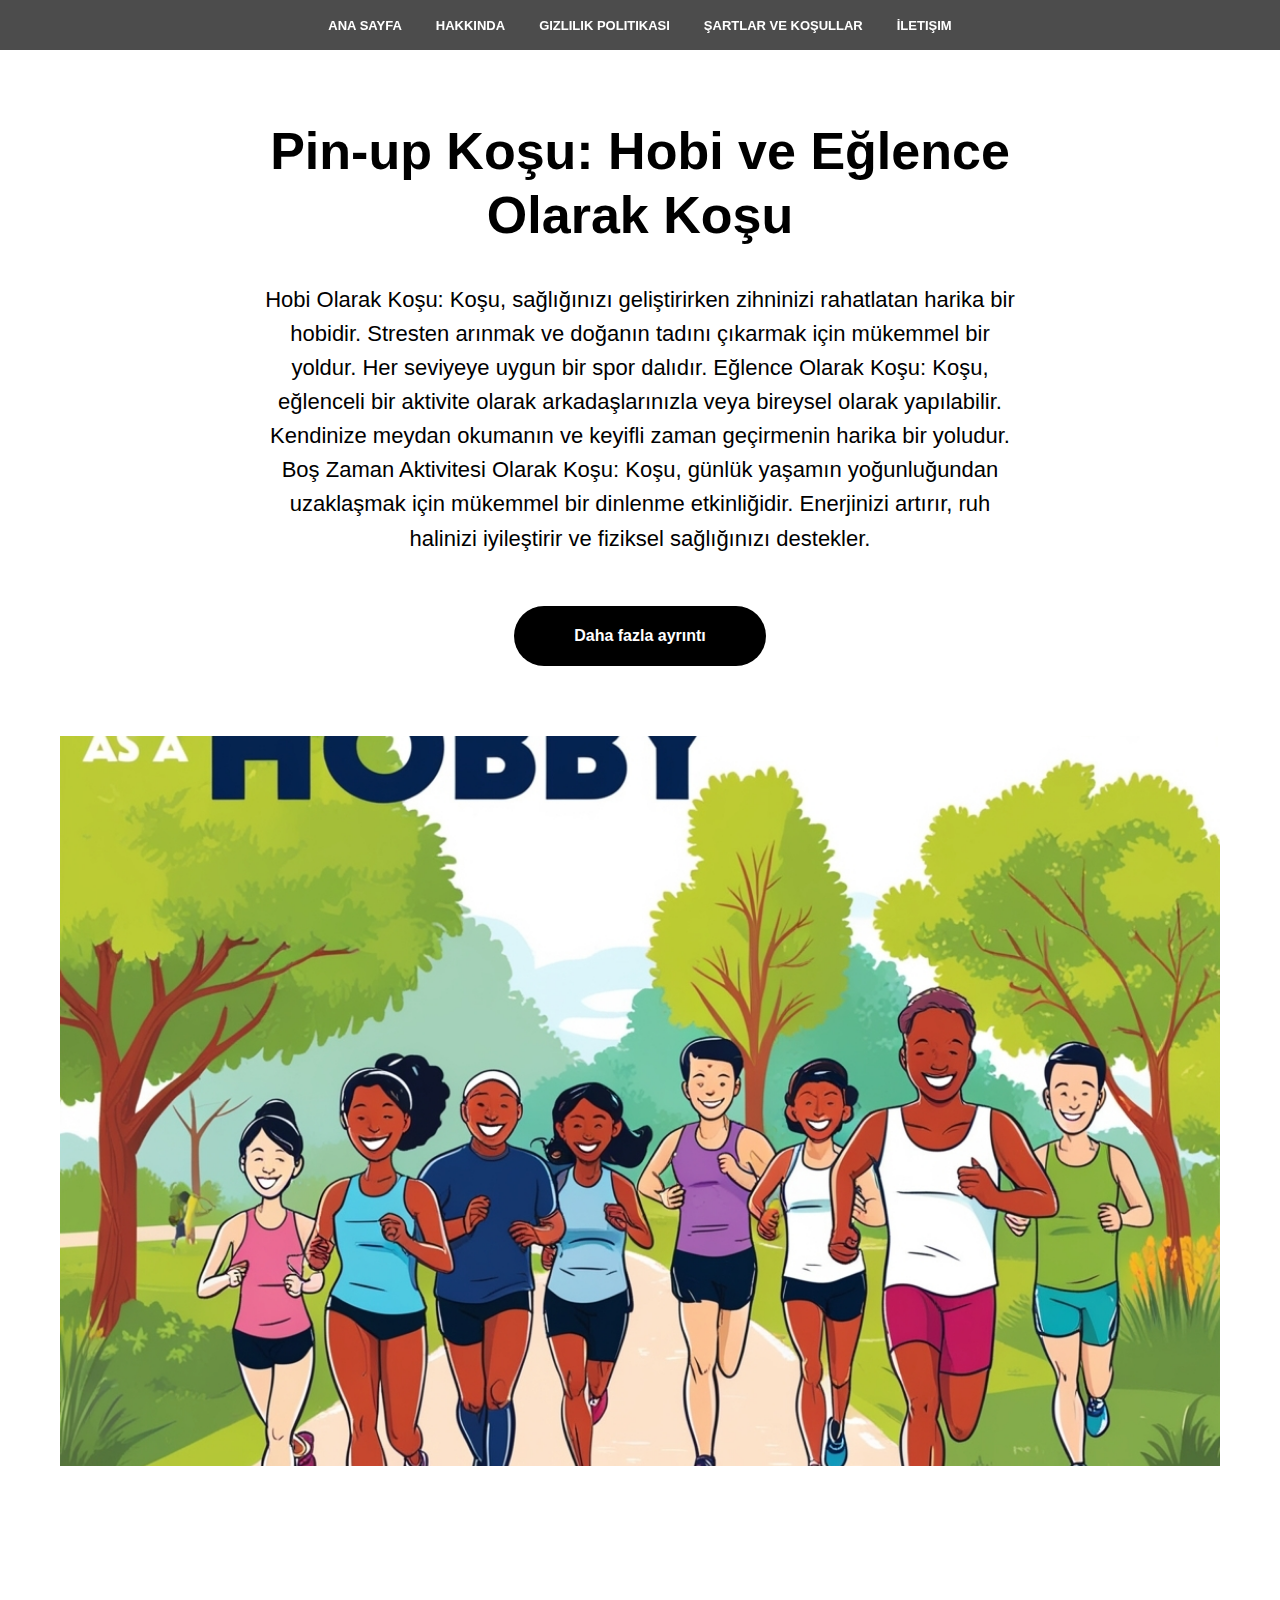
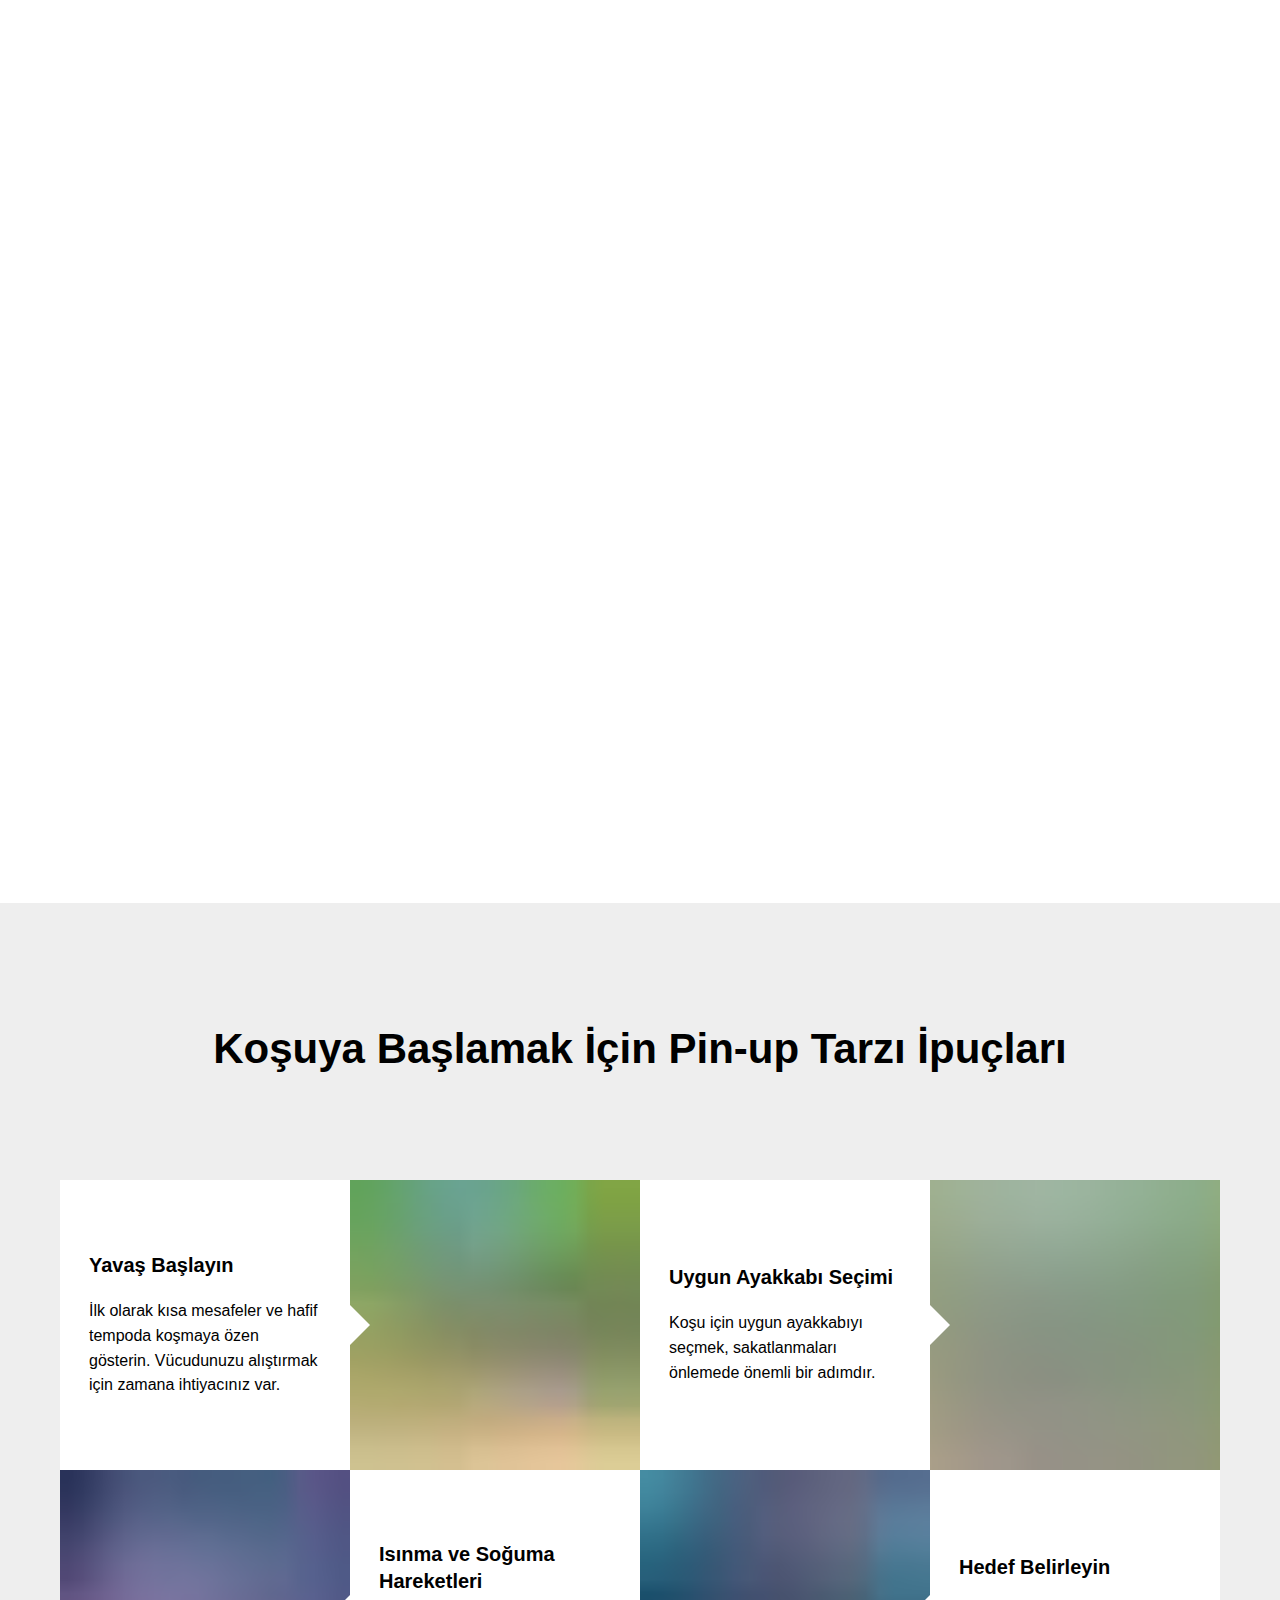
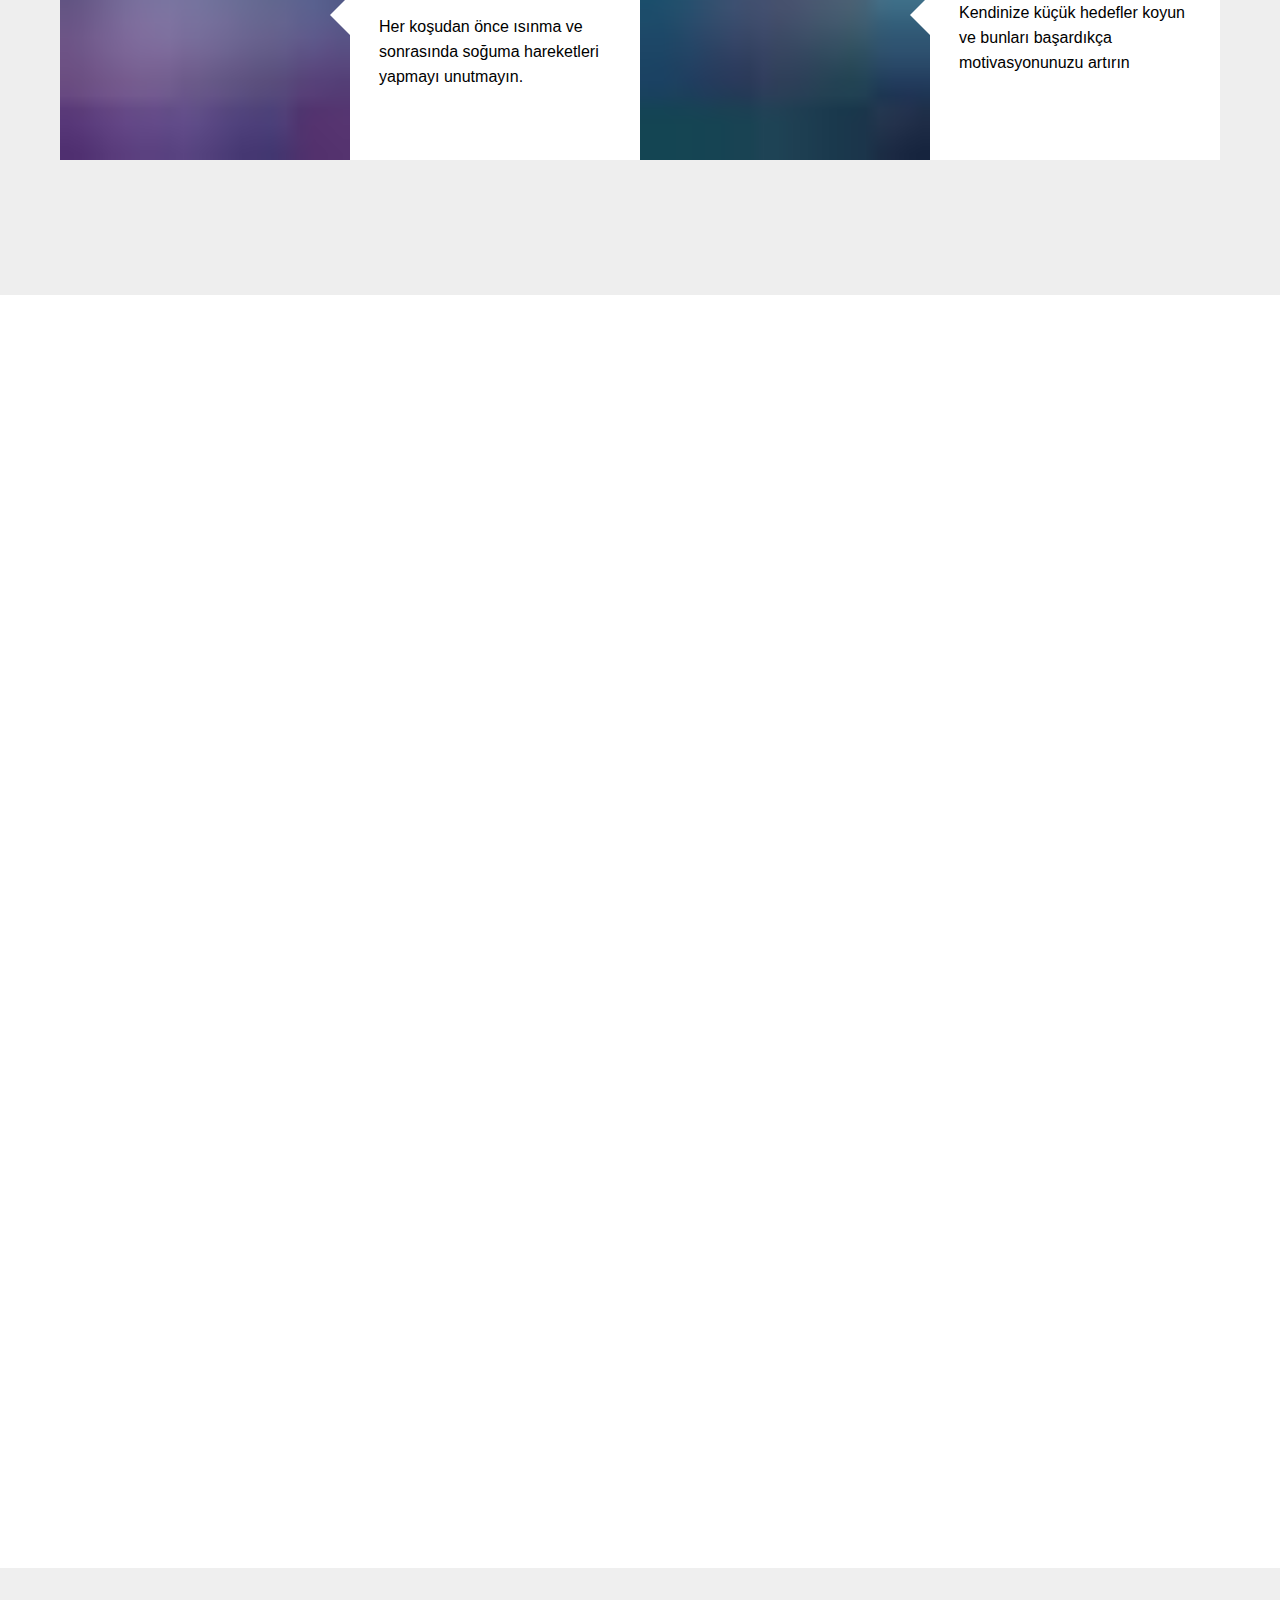
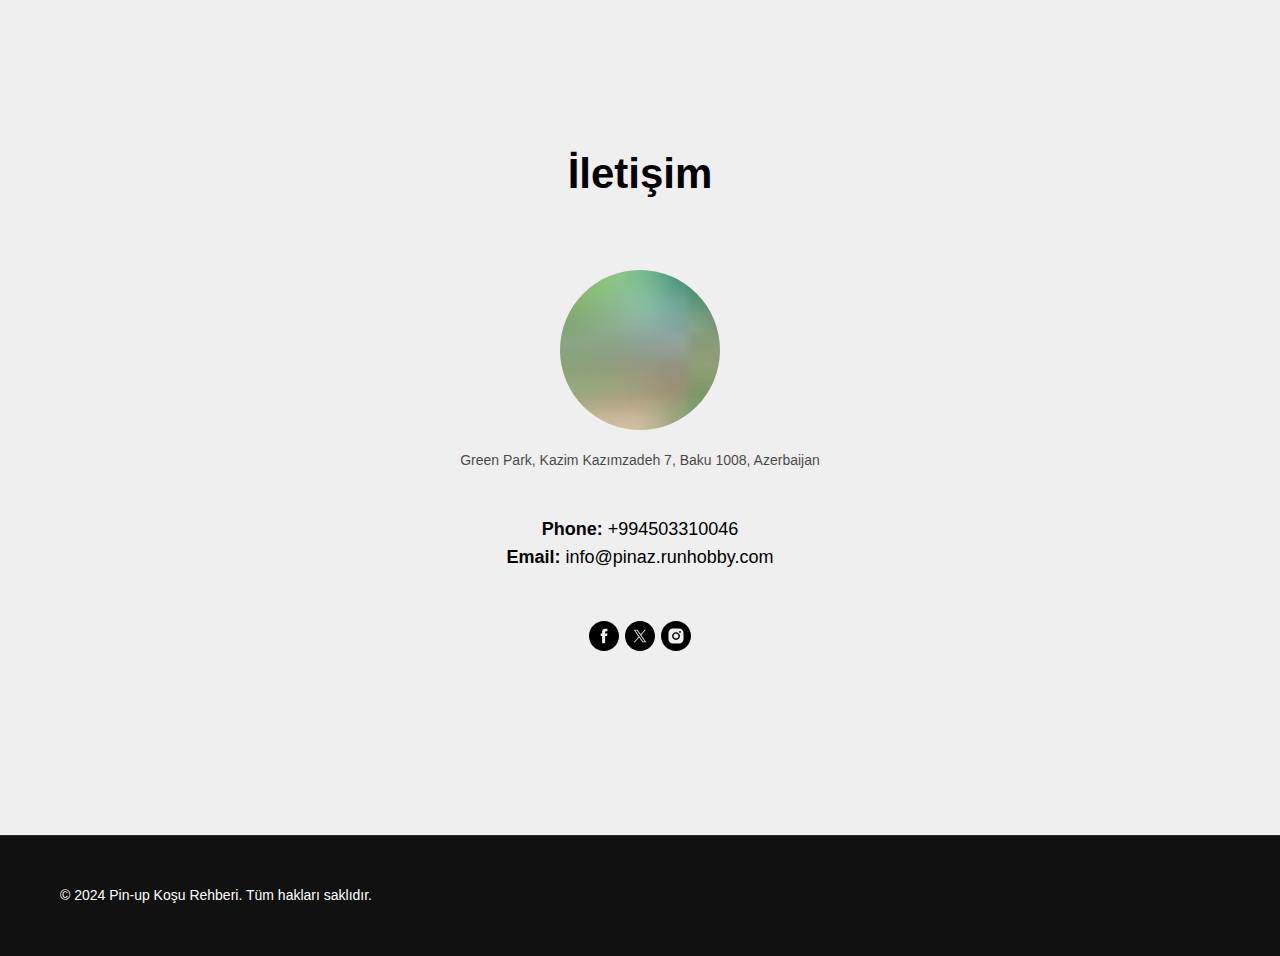
<file: index.html>
<!DOCTYPE html>
<html>
<head>
    <meta charset="utf-8"/>
    <meta http-equiv="Content-Type" content="text/html; charset=utf-8"/>
    <meta name="viewport" content="width=device-width, initial-scale=1.0"/> <!--metatextblock--> <title>Koşu Hobisi:
    Sağlıklı ve Eğlenceli Bir Aktivite</title>
    <meta name="description"
          content="Koşu hobisi hakkında detaylı rehber: Başlangıç tüyoları, faydaları ve motivasyon önerileri. Sağlığınızı koruyun, yeni bir hobiye adım atın ve Pin-up tarzında koşunun keyfini çıkarın!"/>
    <meta property="og:url" content="http://kouhobisi.tilda.ws"/>
    <meta property="og:title" content="Koşu Hobisi: Sağlıklı ve Eğlenceli Bir Aktivite"/>
    <meta property="og:description"
          content="Koşu hobisi hakkında detaylı rehber: Başlangıç tüyoları, faydaları ve motivasyon önerileri. Sağlığınızı koruyun, yeni bir hobiye adım atın ve Pin-up tarzında koşunun keyfini çıkarın!"/>
    <meta property="og:type" content="website"/>
    <meta property="og:image" content="images/tild6531-3731-4433-b161-336231313164__-__resize__504x__1.jpg"/>
    <link rel="canonical" href="http://kouhobisi.tilda.ws"> <!--/metatextblock-->
    <meta name="format-detection" content="telephone=no"/>
    <meta http-equiv="x-dns-prefetch-control" content="on">
    <link rel="apple-touch-icon" sizes="180x180" href="favicon/apple-touch-icon.png">
    <link rel="icon" type="image/png" sizes="32x32" href="favicon/favicon-32x32.png">
    <link rel="icon" type="image/png" sizes="32x32" href="favicon/favicon-16x16.png">
    <link rel="manifest" href="favicon/site.webmanifest"><!-- Assets -->
    <script src="https://neo.tildacdn.com/js/tilda-fallback-1.0.min.js" async charset="utf-8"></script>
    <link rel="stylesheet" href="css/tilda-grid-3.0.min.css" type="text/css" media="all" onerror="this.loaderr='y';"/>
    <link rel="stylesheet" href="css/tilda-blocks-page55940241.min.css?t=1728371756" type="text/css" media="all"
          onerror="this.loaderr='y';"/>
    <link rel="stylesheet" href="css/fonts-tildasans.css" type="text/css" media="all" onerror="this.loaderr='y';"/>
    <script nomodule src="js/tilda-polyfill-1.0.min.js" charset="utf-8"></script>
    <script type="text/javascript">function t_onReady(func) {
        if (document.readyState != 'loading') {
            func();
        } else {
            document.addEventListener('DOMContentLoaded', func);
        }
    }

    function t_onFuncLoad(funcName, okFunc, time) {
        if (typeof window[funcName] === 'function') {
            okFunc();
        } else {
            setTimeout(function () {
                t_onFuncLoad(funcName, okFunc, time);
            }, (time || 100));
        }
    }

    function t_throttle(fn, threshhold, scope) {
        return function () {
            fn.apply(scope || this, arguments);
        };
    }</script>
    <script src="js/tilda-scripts-3.0.min.js" charset="utf-8" defer onerror="this.loaderr='y';"></script>
    <script src="js/tilda-blocks-page55940241.min.js?t=1728371756" charset="utf-8" async
            onerror="this.loaderr='y';"></script>
    <script src="js/lazyload-1.3.min.export.js" charset="utf-8" async onerror="this.loaderr='y';"></script>
    <script src="js/tilda-menu-1.0.min.js" charset="utf-8" async onerror="this.loaderr='y';"></script>
    <script src="js/tilda-skiplink-1.0.min.js" charset="utf-8" async onerror="this.loaderr='y';"></script>
    <script src="js/tilda-events-1.0.min.js" charset="utf-8" async onerror="this.loaderr='y';"></script>
    <script type="text/javascript">window.dataLayer = window.dataLayer || [];</script>
    <script type="text/javascript">(function () {
        if ((/bot|google|yandex|baidu|bing|msn|duckduckbot|teoma|slurp|crawler|spider|robot|crawling|facebook/i.test(navigator.userAgent)) === false && typeof (sessionStorage) != 'undefined' && sessionStorage.getItem('visited') !== 'y' && document.visibilityState) {
            var style = document.createElement('style');
            style.type = 'text/css';
            style.innerHTML = '@media screen and (min-width: 980px) {.t-records {opacity: 0;}.t-records_animated {-webkit-transition: opacity ease-in-out .2s;-moz-transition: opacity ease-in-out .2s;-o-transition: opacity ease-in-out .2s;transition: opacity ease-in-out .2s;}.t-records.t-records_visible {opacity: 1;}}';
            document.getElementsByTagName('head')[0].appendChild(style);

            function t_setvisRecs() {
                var alr = document.querySelectorAll('.t-records');
                Array.prototype.forEach.call(alr, function (el) {
                    el.classList.add("t-records_animated");
                });
                setTimeout(function () {
                    Array.prototype.forEach.call(alr, function (el) {
                        el.classList.add("t-records_visible");
                    });
                    sessionStorage.setItem("visited", "y");
                }, 400);
            }

            document.addEventListener('DOMContentLoaded', t_setvisRecs);
        }
    })();</script>
</head>
<body class="t-body" style="margin:0;"> <!--allrecords-->
<div id="allrecords" data-tilda-export="yes" class="t-records" data-hook="blocks-collection-content-node"
     data-tilda-project-id="10797443" data-tilda-page-id="55940241"
     data-tilda-formskey="01a780d21bd9e5467fb595fb10797443" data-tilda-cookie="no" data-tilda-lazy="yes"
     data-tilda-root-zone="one">
    <div id="rec808129492" class="r t-rec t-rec_pb_0" style="padding-bottom:0px;background-color:#333333; "
         data-animationappear="off" data-record-type="258" data-bg-color="#333333"> <!-- T229 -->
        <div id="nav808129492marker"></div>
        <div id="nav808129492" class="t229 t229__positionfixed "
             style="background-color: rgba(0,0,0,0.70); height:50px; " data-bgcolor-hex="#000000"
             data-bgcolor-rgba="rgba(0,0,0,0.70)" data-navmarker="nav808129492marker" data-appearoffset=""
             data-bgopacity="0.70" data-menu="yes" data-menushadow="" data-menushadow-css="">
            <div class="t229__maincontainer " style="height:50px;">
                <div class="t229__padding40px"></div>
                <nav class="t229__centerside">
                    <ul role="list" class="t-menu__list uppercase">
                        <li class="t229__list_item" style="padding:0 15px 0 0;"><a class="t-menu__link-item" href="index.html"
                                                                                   data-menu-submenu-hook="">
                            Ana Sayfa</a></li>
                        <li class="t229__list_item" style="padding:0 15px;"><a class="t-menu__link-item" href="#about"
                                                                               data-menu-submenu-hook="">
                            Hakkında</a></li>
                        <li class="t229__list_item" style="padding:0 15px;"><a class="t-menu__link-item" href="policy.html"
                                                                               data-menu-submenu-hook="">
                            Gizlilik Politikası</a></li>
                        <li class="t229__list_item" style="padding:0 15px;"><a class="t-menu__link-item" href="terms.html"
                                                                               data-menu-submenu-hook="">
                            Şartlar ve koşullar</a></li>
                        <li class="t229__list_item" style="padding:0 0 0 15px;"><a class="t-menu__link-item" href="#contact"
                                                                                   data-menu-submenu-hook="">
                            İletişim</a></li>
                    </ul>
                </nav>
                <div class="t229__padding40px"></div>
            </div>
        </div>
        <script>t_onReady(function () {
            var rec = document.querySelector('#rec808129492');
            if (!rec) return;
            var burger = rec.querySelector('.t-menuburger');
            if (burger) {
                t_onFuncLoad('t_menu__createMobileMenu', function () {
                    t_menu__createMobileMenu('808129492', '.t229');
                });
            }
            t_onFuncLoad('t_menu__highlightActiveLinks', function () {
                t_menu__highlightActiveLinks('.t229__list_item a');
            });
            rec.querySelector('.t229').classList.remove('t229__beforeready');
            t_onFuncLoad('t_menu__findAnchorLinks', function () {
                t_menu__findAnchorLinks('808129492', '.t229__list_item a');
            });
        });</script>
        <script>t_onReady(function () {
            t_onFuncLoad('t_menu__setBGcolor', function () {
                t_menu__setBGcolor('808129492', '.t229');
                window.addEventListener('load', function () {
                    t_menu__setBGcolor('808129492', '.t229');
                });
                window.addEventListener('resize', t_throttle(function () {
                    t_menu__setBGcolor('808129492', '.t229');
                }));
            });
            t_onFuncLoad('t_menu__interactFromKeyboard', function () {
                t_menu__interactFromKeyboard('808129492');
            });
        });</script>
        <style>#rec808129492 .t-menu__link-item {
        }

        @supports (justify-content:inherit) {
          #rec808129492 .t-menu__link-item, #rec808129492 .t-menu__link-item.t-active {
            opacity: 1 !important;
          }
        }</style>
        <!--[if IE 8]>
        <style>#rec808129492 .t229 {
            filter: progid:DXImageTransform.Microsoft.gradient(startColorStr='#D9000000', endColorstr='#D9000000');
        }</style> <![endif]-->
        <style> #rec808129492 .t229__list_item .t-menu__link-item {
          font-size: 13px;
          color: #ffffff;
          font-weight: 700;
          text-transform: uppercase;
        }</style>
    </div>
    <div id="rec808250508" class="r t-rec t-rec_pt_120 t-rec_pb_120" style="padding-top:120px;padding-bottom:120px; "
         data-animationappear="off" data-record-type="1001"> <!-- t1001 -->
        <div class="t1001" id="about">
            <div class="t-container t-align_center">
                <div class="t-col t-col_8 t-prefix_2">
                    <div class="t1001__title t-title t-title_md t-margin_auto" field="title"><span
                            style="color: rgb(0, 0, 0);">Pin-up Koşu: Hobi ve Eğlence Olarak Koşu</span></div>
                    <div class="t1001__descr t-descr t-descr_lg t-margin_auto" field="descr">Hobi Olarak Koşu: Koşu,
                        sağlığınızı geliştirirken zihninizi rahatlatan harika bir hobidir. Stresten arınmak ve doğanın
                        tadını çıkarmak için mükemmel bir yoldur. Her seviyeye uygun bir spor dalıdır. Eğlence Olarak
                        Koşu: Koşu, eğlenceli bir aktivite olarak arkadaşlarınızla veya bireysel olarak yapılabilir.
                        Kendinize meydan okumanın ve keyifli zaman geçirmenin harika bir yoludur. Boş Zaman Aktivitesi
                        Olarak Koşu: Koşu, günlük yaşamın yoğunluğundan uzaklaşmak için mükemmel bir dinlenme
                        etkinliğidir. Enerjinizi artırır, ruh halinizi iyileştirir ve fiziksel sağlığınızı destekler.
                    </div>
                    <div class="t1001__btn-wrapper ">
                        <div class="t-btnwrapper" style=""><a href="#contact" target="" class="t1001__btn t-btn t-btn_md "
                                                              style="color:#ffffff;background-color:#000000;border-radius:30px; -moz-border-radius:30px; -webkit-border-radius:30px;"
                                                              data-buttonfieldset="button">
                            <span>Daha fazla ayrıntı</span> </a></div>
                    </div>
                </div>
            </div>
            <div class="t1001__img-wrapper t-container t1001__container_column">
                <div class="t1001__img t-bgimg" data-original="images/tild6531-3731-4433-b161-336231313164__1.jpg"
                     style="background-image:url('images/tild6531-3731-4433-b161-336231313164__-__resizeb__20x__1.jpg');"
                     itemscope itemtype="http://schema.org/ImageObject">
                    <meta itemprop="image" content="images/tild6531-3731-4433-b161-336231313164__1.jpg">
                </div>
            </div>
        </div>
    </div>
    <div id="rec808251721" class="r t-rec t-rec_pt_120 t-rec_pb_120" style="padding-top:120px;padding-bottom:120px; "
         data-record-type="193"> <!-- T175 -->
        <div class="t175">
            <div class="t-container t-container_flex">
                <div class="t-col t-col_6 t-col_flex t-align_center"><img class="t175__img t-img"
                                                                          src="images/tild3035-3137-4261-a266-353534666231__-__empty__2.jpg"
                                                                          data-original="images/tild3035-3137-4261-a266-353534666231__2.jpg"
                                                                          imgfield="img"
                                                                          alt=""></div>
                <div class="t-col t-col_6 t-col_flex">
                    <div class="t175__textwrapper">
                        <div class="t175__title t-title t-title_md" field="title">Koşu Nedir ve Neden Popüler Bir
                            Hobi?
                        </div>
                        <div class="t175__text t-text t-text_sm" field="text">Koşu, sadece spor değil, aynı zamanda
                            sağlıklı ve eğlenceli bir hobi olarak kabul edilir. Boş vakitlerinizi değerlendirmek için
                            harika bir seçenek olan koşu, zindelik kazandırır, stresi azaltır ve fiziksel aktivite yapma
                            alışkanlığı kazandırır. Birçok insan koşuyu, pin-up tarzı bir etkinlik olarak da görür;
                            renkli kıyafetler ve eğlenceli koşu grupları ile motivasyon sağlar. Boş zamanlarınızı dolu
                            dolu geçirmek, hem fiziksel hem de ruhsal sağlığınızı desteklemek için koşu, eğlenceli bir
                            aktivite haline geliyor. Koşarken, arkadaşlarınızla birlikte eğlenceli vakit geçirebilir ve
                            bu süreçte yeni insanlarla tanışarak sosyal bağlarınızı güçlendirebilirsiniz.<br/><br/>Koşu,
                            aynı zamanda kendinizi ifade etmenin bir yolu olarak da karşımıza çıkar. Pin-up kültürü,
                            spor yaparken kendinizi özgür hissetmenizi sağlarken, eğlenceli bir atmosfer oluşturur. Boş
                            zamanlarınızı değerlendirirken, bu tür etkinlikler sayesinde sadece fiziksel sağlığınızı
                            değil, ruhsal sağlığınızı da güçlendirebilirsiniz. Eğlence dolu bir koşu deneyimi için
                            pin-up tarzı etkinliklerde yer almak, hem motivasyonunuzu artıracak hem de koşuya olan
                            tutkunuzu pekiştirecektir.
                        </div>
                    </div>
                </div>
            </div>
        </div>
    </div>
    <div id="rec808252127" class="r t-rec t-rec_pt_120 t-rec_pb_135"
         style="padding-top:120px;padding-bottom:135px;background-color:#eeeeee; " data-record-type="905"
         data-bg-color="#eeeeee"> <!-- t905 -->
        <div class="t905">
            <div class="t-section__container t-container t-container_flex">
                <div class="t-col t-col_12 ">
                    <div class="t-section__title t-title t-title_xs t-align_center t-margin_auto"
                         field="btitle">
                        Koşuya Başlamak İçin Pin-up Tarzı İpuçları
                    </div>
                </div>
            </div>
            <style>.t-section__descr {
              max-width: 560px;
            }

            #rec808252127 .t-section__title {
              margin-bottom: 105px;
            }

            #rec808252127 .t-section__descr {
            }

            @media screen and (max-width: 960px) {
              #rec808252127 .t-section__title {
                margin-bottom: 45px;
              }
            }</style>
            <div class="t-container t-align_center">
                <div class="t-col t-col_12">
                    <ul role="list" class="t905__wrapper">
                        <li class="t905__card t-align_left t-item">
                            <div class="t905__content">
                                <div class="t905__content_wrapper">
                                    <div class="t905__title t-name t-name_xl" field="li_title__4361279294720"><strong>Yavaş
                                        Başlayın</strong></div>
                                    <div class="t905__descr t-descr t-descr_xs" field="li_descr__4361279294720">İlk
                                        olarak kısa mesafeler ve hafif tempoda koşmaya özen gösterin. Vücudunuzu
                                        alıştırmak için zamana ihtiyacınız var.
                                    </div>
                                </div>
                            </div>
                            <div class="t905__image_wrapper">
                                <div class="t905__image t-bgimg"
                                     data-original="images/tild3334-6634-4134-b633-396663646531__3.jpg"
                                     bgimgfield="li_img__4361279294720"
                                     style="background-image:url('images/tild3334-6634-4134-b633-396663646531__-__resizeb__20x__3.jpg');"
                                     itemscope itemtype="http://schema.org/ImageObject">
                                    <meta itemprop="image" content="images/tild3334-6634-4134-b633-396663646531__3.jpg">
                                </div>
                            </div>
                        </li>
                        <li class="t905__card t-align_left t-item">
                            <div class="t905__content">
                                <div class="t905__content_wrapper">
                                    <div class="t905__title t-name t-name_xl" field="li_title__4361279294721"><strong>Uygun
                                        Ayakkabı Seçimi</strong></div>
                                    <div class="t905__descr t-descr t-descr_xs" field="li_descr__4361279294721">Koşu
                                        için uygun ayakkabıyı seçmek, sakatlanmaları önlemede önemli bir adımdır.
                                    </div>
                                </div>
                            </div>
                            <div class="t905__image_wrapper">
                                <div class="t905__image t-bgimg"
                                     data-original="images/tild6665-3863-4234-a561-343237326235__4.jpg"
                                     bgimgfield="li_img__4361279294721"
                                     style="background-image:url('images/tild6665-3863-4234-a561-343237326235__-__resizeb__20x__4.jpg');"
                                     itemscope itemtype="http://schema.org/ImageObject">
                                    <meta itemprop="image" content="images/tild6665-3863-4234-a561-343237326235__4.jpg">
                                </div>
                            </div>
                        </li>
                        <li class="t905__card t-align_left t-item">
                            <div class="t905__content">
                                <div class="t905__content_wrapper">
                                    <div class="t905__title t-name t-name_xl" field="li_title__4361279294722"><strong>Isınma
                                        ve Soğuma Hareketleri</strong></div>
                                    <div class="t905__descr t-descr t-descr_xs" field="li_descr__4361279294722">Her
                                        koşudan önce ısınma ve sonrasında soğuma hareketleri yapmayı unutmayın.
                                    </div>
                                </div>
                            </div>
                            <div class="t905__image_wrapper">
                                <div class="t905__image t-bgimg"
                                     data-original="images/tild3930-3865-4939-b662-353964383431__run1.jpg"
                                     bgimgfield="li_img__4361279294722"
                                     style="background-image:url('images/tild3930-3865-4939-b662-353964383431__-__resizeb__20x__run1.jpg');"
                                     itemscope itemtype="http://schema.org/ImageObject">
                                    <meta itemprop="image"
                                          content="images/tild3930-3865-4939-b662-353964383431__run1.jpg">
                                </div>
                            </div>
                        </li>
                        <li class="t905__card t-align_left t-item">
                            <div class="t905__content">
                                <div class="t905__content_wrapper">
                                    <div class="t905__title t-name t-name_xl" field="li_title__4361279294723"><strong>Hedef
                                        Belirleyin</strong></div>
                                    <div class="t905__descr t-descr t-descr_xs" field="li_descr__4361279294723">
                                        Kendinize küçük hedefler koyun ve bunları başardıkça motivasyonunuzu artırın
                                    </div>
                                </div>
                            </div>
                            <div class="t905__image_wrapper">
                                <div class="t905__image t-bgimg"
                                     data-original="images/tild3561-3130-4364-b866-306465323338__run2.jpg"
                                     bgimgfield="li_img__4361279294723"
                                     style="background-image:url('images/tild3561-3130-4364-b866-306465323338__-__resizeb__20x__run2.jpg');"
                                     itemscope itemtype="http://schema.org/ImageObject">
                                    <meta itemprop="image"
                                          content="images/tild3561-3130-4364-b866-306465323338__run2.jpg">
                                </div>
                            </div>
                        </li>
                    </ul>
                </div>
            </div>
        </div>
        <script>t_onReady(function () {
            t_onFuncLoad('t905_init', function () {
                t905_init('808252127');
            });
        });</script>
        <style> #rec808252127 .t905__title {
          font-size: 20px;
        }</style>
    </div>
    <div id="rec808137435" class="r t-rec t-rec_pt_90 t-rec_pb_90" style="padding-top:90px;padding-bottom:90px; "
         data-record-type="1033"> <!-- t1033 -->
        <div class="t1033">
            <ul role="list" class="t1033__container t-list__container_inrow4 t-container">
                <li class="t1033__col t-item t-list__item t-col t-col_3 ">
                    <div class="t1033__title t-title" field="li_title__9514766525990">Daha İyi Fiziksel Sağlık</div>
                    <hr class="t-divider t1033__line" style=""/>
                    <div class="t1033__text t-descr" field="li_descr__9514766525990">Koşu, kardiyovasküler sağlığı
                        geliştirir, kas gücünü artırır ve kilo vermeye yardımcı olur. Pin-Up Running parkurlarında
                        koşarak formunuzu en iyi hale getirebilirsiniz.
                    </div>
                </li>
                <li class="t1033__col t-item t-list__item t-col t-col_3 ">
                    <div class="t1033__title t-title" field="li_title__9514766525991">Ruhsal Rahatlama</div>
                    <hr class="t-divider t1033__line" style=""/>
                    <div class="t1033__text t-descr" field="li_descr__9514766525991">Koşu sırasında endorfin hormonu
                        salgılanır ve bu da kendinizi daha mutlu ve huzurlu hissetmenizi sağlar. Pin-Up Running, stres
                        ve kaygı seviyenizi azaltmanın mükemmel bir yoludur.
                    </div>
                </li>
                <li class="t1033__col t-item t-list__item t-col t-col_3 ">
                    <div class="t1033__title t-title" field="li_title__9514766525992">Sosyal Bağlantılar</div>
                    <hr class="t-divider t1033__line" style=""/>
                    <div class="t1033__text t-descr" field="li_descr__9514766525992">Pin-Up Running topluluğu, yeni
                        insanlarla tanışmak, arkadaşlıklar kurmak ve spor yoluyla sosyal bağlantılar geliştirmek için
                        harika bir platform sunar.
                    </div>
                </li>
                <li class="t1033__col t-item t-list__item t-col t-col_3 ">
                    <div class="t1033__title t-title" field="li_title__9514766525993">Motivasyon Kaynağı</div>
                    <hr class="t-divider t1033__line" style=""/>
                    <div class="t1033__text t-descr" field="li_descr__9514766525993">Pin-Up Running ile düzenli olarak
                        koşarak kendinize hedefler koyabilir ve bu hedeflere ulaştıkça motivasyonunuzu artırabilirsiniz.
                    </div>
                </li>
            </ul>
        </div>
    </div>
    <div id="rec807086758" class="r t-rec t-rec_pt_210 t-rec_pb_210" style="padding-top:210px;padding-bottom:210px; "
         data-record-type="473"> <!-- T473 -->
        <div class="t473">
            <div class="t-container t-align_center">
                <div class="t-col t-col_8 t-prefix_2">
                    <div class="t473__title t-title t-name_xs t-margin_auto" field="title">
                        <div style="font-size: 20px;" data-customstyle="yes">Yeni Başlayanlar İçin Pin-up Tarzı Koşu
                            Rehberi
                        </div>
                    </div>
                    <div class="t473__descr t-descr t-descr_xxxl t-margin_auto" field="descr"><span
                            style="font-size: 20px;">Yeni başlıyorsanız, haftada 3 gün, 20-30 dakikalık koşularla başlayabilirsiniz. İlk etapta yürüyüş ve koşuyu birleştirerek vücudunuzun tempoya alışmasını sağlayın. Her hafta süreyi ve mesafeyi biraz daha artırarak ilerleyin. Başlangıç seviyesinde dikkat edilmesi gerekenler:</span><br/><br/>
                        <p style="text-align: center;"><span
                                style="font-size: 20px;">Doğru nefes tekniği kullanın.</span></p>
                        <p style="text-align: center;"><span style="font-size: 20px;">Yeterince su için ve koşudan önce ağır yemeklerden kaçının.</span>
                        </p>
                        <p style="text-align: center;"><span style="font-size: 20px;">Günlük hedeflerinizi yazılı olarak belirleyin.</span>
                        </p></div>
                </div>
            </div>
        </div>
        <style> #rec807086758 .t473__title {
          color: #ffb62e;
          text-transform: uppercase;
        }</style>
    </div>
    <div id="rec808252617" class="r t-rec t-rec_pt_180 t-rec_pb_180"
         style="padding-top:180px;padding-bottom:180px;background-color:#efefef; " data-record-type="578"
         data-bg-color="#efefef"> <!-- t578-->
        <div class="t578" id="contact">
            <div class="t-container">
                <div class="t-col t-col_8 t-prefix_2 t-align_center">
                    <div class="t578__title t-title t-title_xs" field="title"><a
                            href="#contact"
                            style="color: rgb(0, 0, 0);">İletişim</a></div>
                    <div class="t578__itemwrapper t-margin_auto">
                        <div class="t578__imgwrapper t-margin_auto">
                            <div class="t578__bgimg t-margin_auto t-bgimg"
                                 data-original="images/tild3537-3066-4661-b666-313731353533__2.jpg" bgimgfield="img"
                                 style="background-image: url('images/tild3537-3066-4661-b666-313731353533__-__resizeb__20x__2.jpg');"
                                 itemscope itemtype="http://schema.org/ImageObject">
                                <meta itemprop="image" content="images/tild3537-3066-4661-b666-313731353533__2.jpg">
                            </div>
                        </div>
                        <div class="t578__persdescr t-descr t-descr_xxs" field="descr">Green Park, Kazim Kazımzadeh 7,
                            Baku 1008, Azerbaijan
                        </div>
                    </div>
                    <div class="t578__text t-text t-text_sm " field="text"><strong>Phone:</strong>
                        +994503310046<br/><strong>Email:</strong> info@pinaz.runhobby.com
                    </div>
                    <div class="t-sociallinks">
                        <ul role="list" class="t-sociallinks__wrapper" aria-label="Social media links">
                            <!-- new soclinks -->
                            <li class="t-sociallinks__item t-sociallinks__item_facebook"><a href="#"
                                                                                            target="_blank"
                                                                                            rel="nofollow"
                                                                                            aria-label="facebook"
                                                                                            style="width: 30px; height: 30px;">
                                <svg class="t-sociallinks__svg" role="presentation" width=30px height=30px
                                     viewBox="0 0 100 100" fill="none" xmlns="http://www.w3.org/2000/svg">
                                    <path fill-rule="evenodd" clip-rule="evenodd"
                                          d="M50 100c27.6142 0 50-22.3858 50-50S77.6142 0 50 0 0 22.3858 0 50s22.3858 50 50 50Zm3.431-73.9854c-2.5161.0701-5.171.6758-7.0464 2.4577-1.5488 1.4326-2.329 3.5177-2.5044 5.602-.0534 1.4908-.0458 2.9855-.0382 4.4796.0058 1.1205.0115 2.2407-.0085 3.3587-.6888.005-1.3797.0036-2.0709.0021-.9218-.0019-1.8441-.0038-2.7626.0096 0 .8921.0013 1.7855.0026 2.6797.0026 1.791.0052 3.5853-.0026 5.3799.9185.0134 1.8409.0115 2.7627.0096.6912-.0015 1.382-.0029 2.0708.0021.0155 3.5565.0127 7.1128.0098 10.669-.0036 4.4452-.0072 8.8903.0252 13.3354 1.8903-.0134 3.7765-.0115 5.6633-.0095 1.4152.0014 2.8306.0028 4.2484-.0022.0117-4.0009.0088-7.9986.0058-11.9963-.0029-3.9979-.0058-7.9957.0059-11.9964.9533-.005 1.9067-.0036 2.86-.0021 1.2713.0019 2.5425.0038 3.8137-.0096.396-2.679.7335-5.3814.9198-8.0947-1.2576-.0058-2.5155-.0058-3.7734-.0058-1.2578 0-2.5157 0-3.7734-.0059 0-.4689-.0007-.9378-.0014-1.4066-.0022-1.4063-.0044-2.8123.0131-4.2188.198-1.0834 1.3158-1.9104 2.3992-1.8403h5.1476c.0117-2.8069.0117-5.602 0-8.4089-.6636 0-1.3273-.0007-1.9911-.0014-1.9915-.0022-3.9832-.0044-5.975.0131Z"
                                          fill="#000000"/>
                                </svg>
                            </a></li>&nbsp;<li class="t-sociallinks__item t-sociallinks__item_twitter"><a
                                href="#" target="_blank" rel="nofollow" aria-label="twitter"
                                style="width: 30px; height: 30px;">
                            <svg class="t-sociallinks__svg" role="presentation" xmlns="http://www.w3.org/2000/svg"
                                 width=30px height=30px viewBox="0 0 48 48">
                                <g clip-path="url(#clip0_3697_102)">
                                    <path fill-rule="evenodd" clip-rule="evenodd"
                                          d="M24 48C37.2548 48 48 37.2548 48 24C48 10.7452 37.2548 0 24 0C10.7452 0 0 10.7452 0 24C0 37.2548 10.7452 48 24 48ZM33.3482 14L25.9027 22.4686H25.9023L34 34H28.0445L22.5915 26.2348L15.7644 34H14L21.8082 25.1193L14 14H19.9555L25.119 21.3532L31.5838 14H33.3482ZM22.695 24.1101L23.4861 25.2173V25.2177L28.8746 32.7594H31.5847L24.9813 23.5172L24.1902 22.4099L19.1103 15.2997H16.4002L22.695 24.1101Z"
                                          fill="#000000"/>
                                </g>
                                <defs>
                                    <clipPath id="clip0_3697_102">
                                        <rect width="48" height="48" fill="white"/>
                                    </clipPath>
                                </defs>
                            </svg>
                        </a></li>&nbsp;<li class="t-sociallinks__item t-sociallinks__item_instagram"><a
                                href="#" target="_blank" rel="nofollow" aria-label="instagram"
                                style="width: 30px; height: 30px;">
                            <svg class="t-sociallinks__svg" role="presentation" width=30px height=30px
                                 viewBox="0 0 100 100" fill="none" xmlns="http://www.w3.org/2000/svg">
                                <path fill-rule="evenodd" clip-rule="evenodd"
                                      d="M50 100C77.6142 100 100 77.6142 100 50C100 22.3858 77.6142 0 50 0C22.3858 0 0 22.3858 0 50C0 77.6142 22.3858 100 50 100ZM25 39.3918C25 31.4558 31.4566 25 39.3918 25H60.6082C68.5442 25 75 31.4566 75 39.3918V60.8028C75 68.738 68.5442 75.1946 60.6082 75.1946H39.3918C31.4558 75.1946 25 68.738 25 60.8028V39.3918ZM36.9883 50.0054C36.9883 42.8847 42.8438 37.0922 50.0397 37.0922C57.2356 37.0922 63.0911 42.8847 63.0911 50.0054C63.0911 57.1252 57.2356 62.9177 50.0397 62.9177C42.843 62.9177 36.9883 57.1252 36.9883 50.0054ZM41.7422 50.0054C41.7422 54.5033 45.4641 58.1638 50.0397 58.1638C54.6153 58.1638 58.3372 54.5041 58.3372 50.0054C58.3372 45.5066 54.6145 41.8469 50.0397 41.8469C45.4641 41.8469 41.7422 45.5066 41.7422 50.0054ZM63.3248 39.6355C65.0208 39.6355 66.3956 38.2606 66.3956 36.5646C66.3956 34.8687 65.0208 33.4938 63.3248 33.4938C61.6288 33.4938 60.2539 34.8687 60.2539 36.5646C60.2539 38.2606 61.6288 39.6355 63.3248 39.6355Z"
                                      fill="#000000"/>
                            </svg>
                        </a></li><!-- /new soclinks --> </ul>
                    </div>
                </div>
            </div>
        </div>
    </div>
    <div id="rec807089461" class="r t-rec" style="background-color:#111111; " data-animationappear="off"
         data-record-type="345" data-bg-color="#111111"> <!-- T345 -->
        <div class="t345" id="footer_807089461">
            <div class="t345-wrapper" style="border-top: 1px solid;border-top-color: #292929;">
                <div class="t345-container t-container">
                    <div class="t345-col t-col t-col_12">
                        <div class="t345-content" style="height:120px">
                            <div class="t345-text__wrapper">
                                <div class="t345-text t-descr t-descr_xxs">© 2024 Pin-up Koşu Rehberi. Tüm hakları
                                    saklıdır.
                                </div>
                            </div>
                            <div class="t345-socials"></div>
                        </div>
                    </div>
                </div>
            </div>
        </div>
        <style>#rec807089461 .t345-text {
          color: #ffffff;
        }</style>
        <script>function checkSize_807089461() {
            var rec = document.querySelector('#footer_807089461');
            if (!rec) return;
            var textContentEl = rec.querySelector('.t345-text');
            var iconsContentEl = rec.querySelector('.t345-socials');
            if (!textContentEl || !iconsContentEl) return;
            var contentWidth = textContentEl.offsetWidth + iconsContentEl.offsetWidth;
            var container = rec.querySelector('.t345-container');
            var containerWidth = container.offsetWidth - 30;
            if (contentWidth > containerWidth && containerWidth > 0) {
                container.classList.add('t345-socials_block');
            } else {
                container.classList.remove('t345-socials_block');
            }
        }

        t_onReady(function () {
            t_onFuncLoad('checkSize_807089461', function () {
                checkSize_807089461();
                window.addEventListener('resize', t_throttle(function () {
                    checkSize_807089461();
                }));
                if (typeof jQuery !== 'undefined') {
                    $('#rec807089461').bind('displayChanged', function () {
                        checkSize_807089461();
                    });
                } else {
                    var rec = document.querySelector('#rec807089461');
                    if (!rec) return;
                    rec.addEventListener('displayChanged', function () {
                        checkSize_807089461();
                    });
                }
            });
        });</script>
    </div>
</div> <!--/allrecords--><!-- Stat -->
<script type="text/javascript">
window.tildastatcookie = 'no';
setTimeout(function () {
    (function (d, w, k, o, g) {
        var n = d.getElementsByTagName(o)[0], s = d.createElement(o), f = function () {
            n.parentNode.insertBefore(s, n);
        };
        s.type = "text/javascript";
        s.async = true;
        s.key = k;
        s.id = "tildastatscript";
        s.src = g;
        if (w.opera == "[object Opera]") {
            d.addEventListener("DOMContentLoaded", f, false);
        } else {
            f();
        }
    })(document, window, 'd5aa820307f2bf90fd6c90309b2b5de4', 'script', 'js/tilda-stat-1.0.min.js');
}, 2000);</script>
</body>
<script type="application/ld+json">
    {
        "@context": "https://schema.org",
        "@type": "Organization",
        "name": "Koşu Hobisi Pin-Up",
        "url": "",
        "logo": "/favicon/favicon.ico"
    }
</script>
<script type="application/ld+json">
    {
        "@context": "https://schema.org",
        "@type": "WPHeader",
        "headline": "Koşu Hobisi Pin-Up",
        "description": "Koşu hobisi hakkında detaylı rehber: Başlangıç tüyoları, faydaları ve motivasyon önerileri. Sağlığınızı koruyun, yeni bir hobiye adım atın ve Pin-up tarzında koşunun keyfini çıkarın!",
        "publisher": {
            "@type": "Organization",
            "name": "Koşu Hobisi Pin-Up",
            "logo": {
                "@type": "ImageObject",
                "url": "/favicon/favicon.ico"
            }
        }
    }
</script>
<script type="application/ld+json">
    {
        "@context": "https://schema.org",
        "@type": "WebPage",
        "name": "Koşu Hobisi Pin-Up",
        "description": "Koşu hobisi hakkında detaylı rehber: Başlangıç tüyoları, faydaları ve motivasyon önerileri. Sağlığınızı koruyun, yeni bir hobiye adım atın ve Pin-up tarzında koşunun keyfini çıkarın!",
        "publisher": {
            "@type": "Organization",
            "name": "Koşu Hobisi Pin-Up"
        },
        "license": "A license document that applies to this content, typically indicated by URL"
    }
</script>
<script type="application/ld+json">
    {
        "@context": "https://schema.org",
        "@type": "SiteNavigationElement",
        "name": "Main Navigation",
        "url": "",
        "hasPart": [
            {
                "@type": "WebPage",
                "name": "Home",
                "url": ""
            },
            {
                "@type": "WebPage",
                "name": "Policy",
                "url": "/policy.html"
            },
            {
                "@type": "WebPage",
                "name": "Terms of Conditions",
                "url": "/terms.html"
            }
        ]
    }
</script>
</html>
</file>
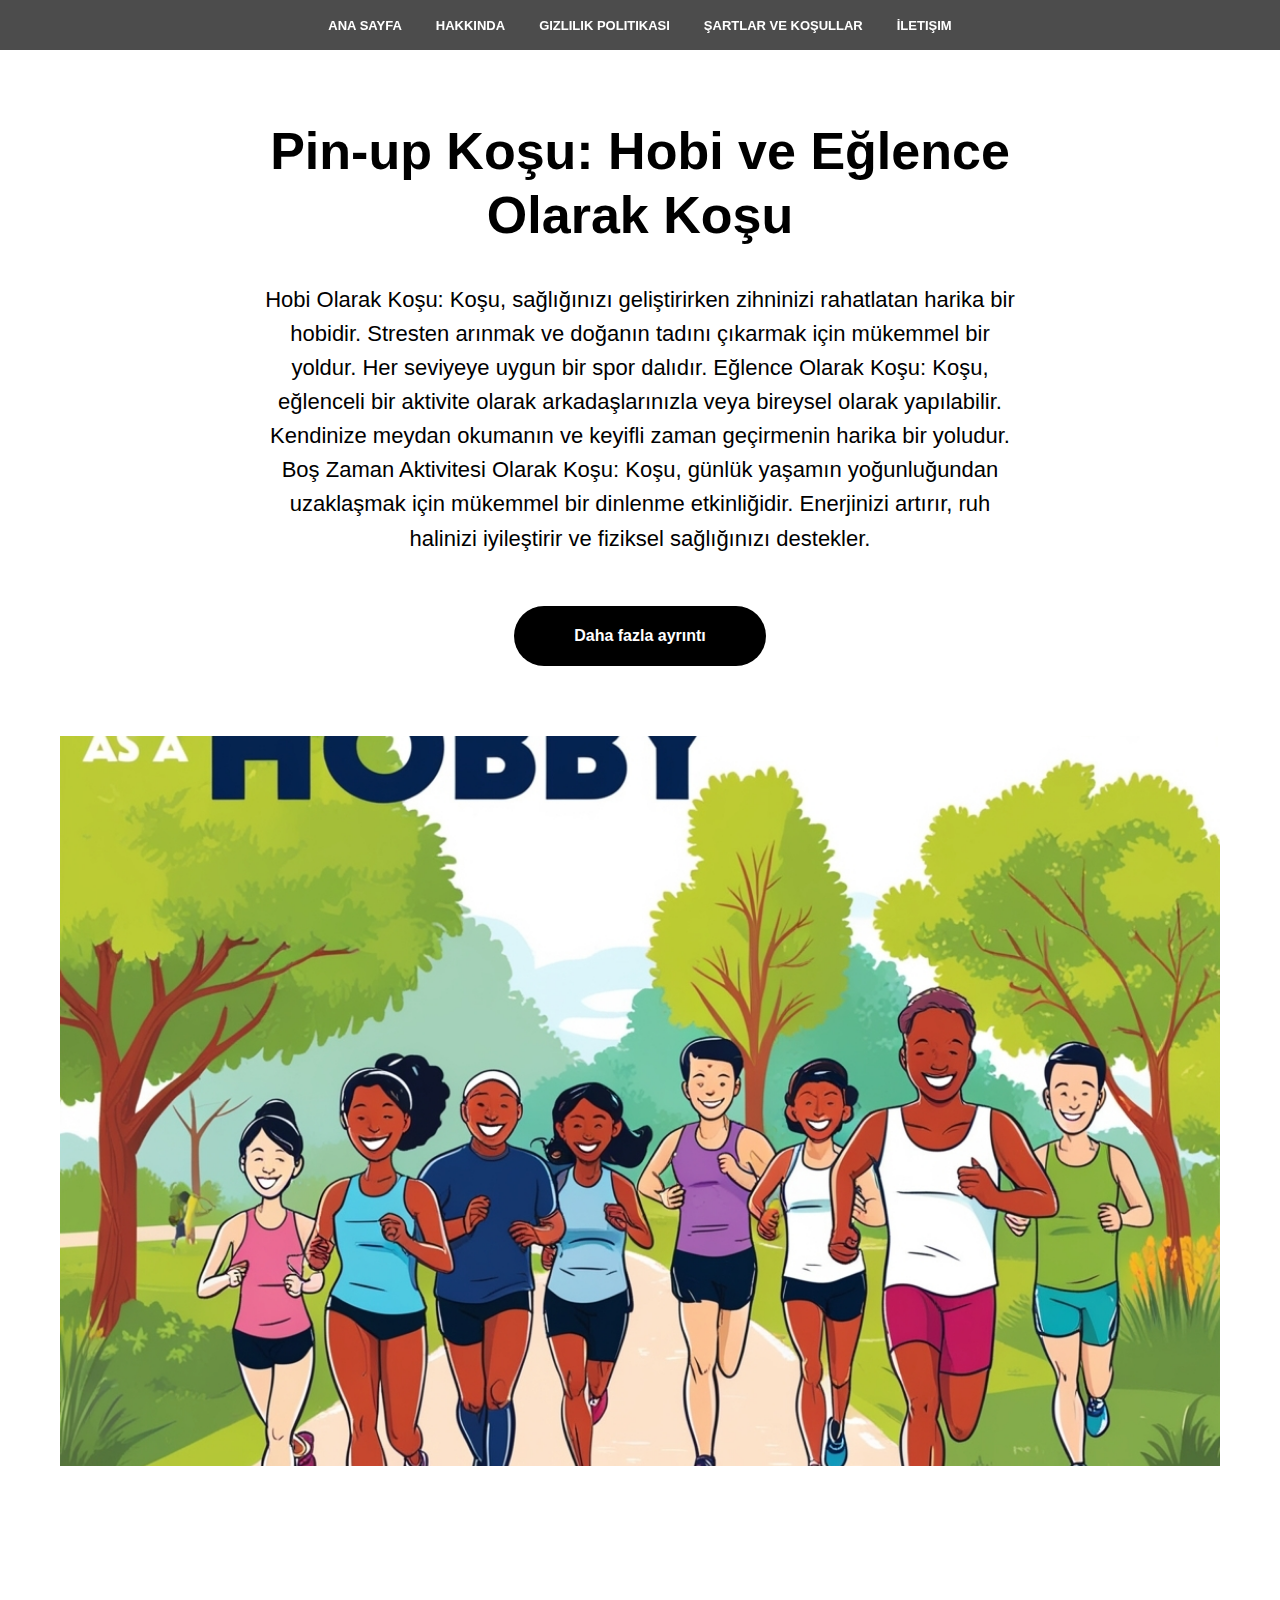
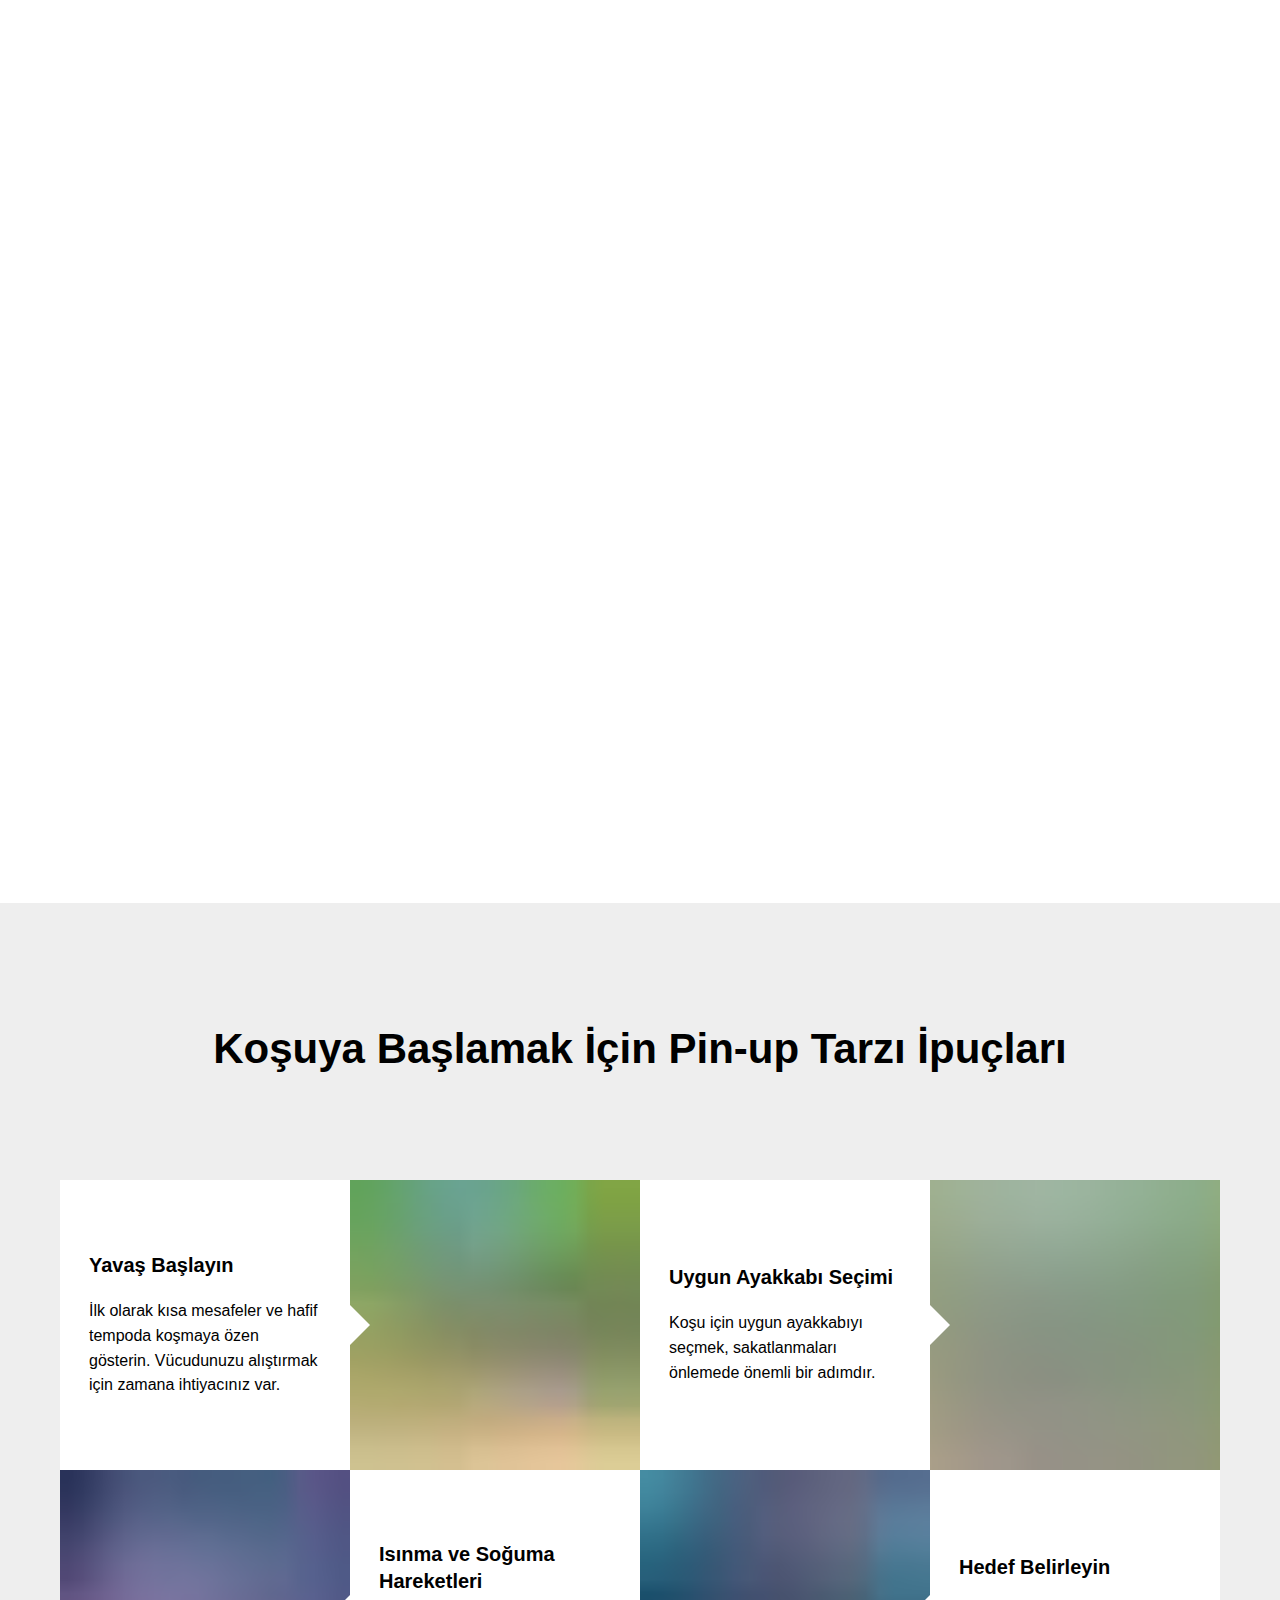
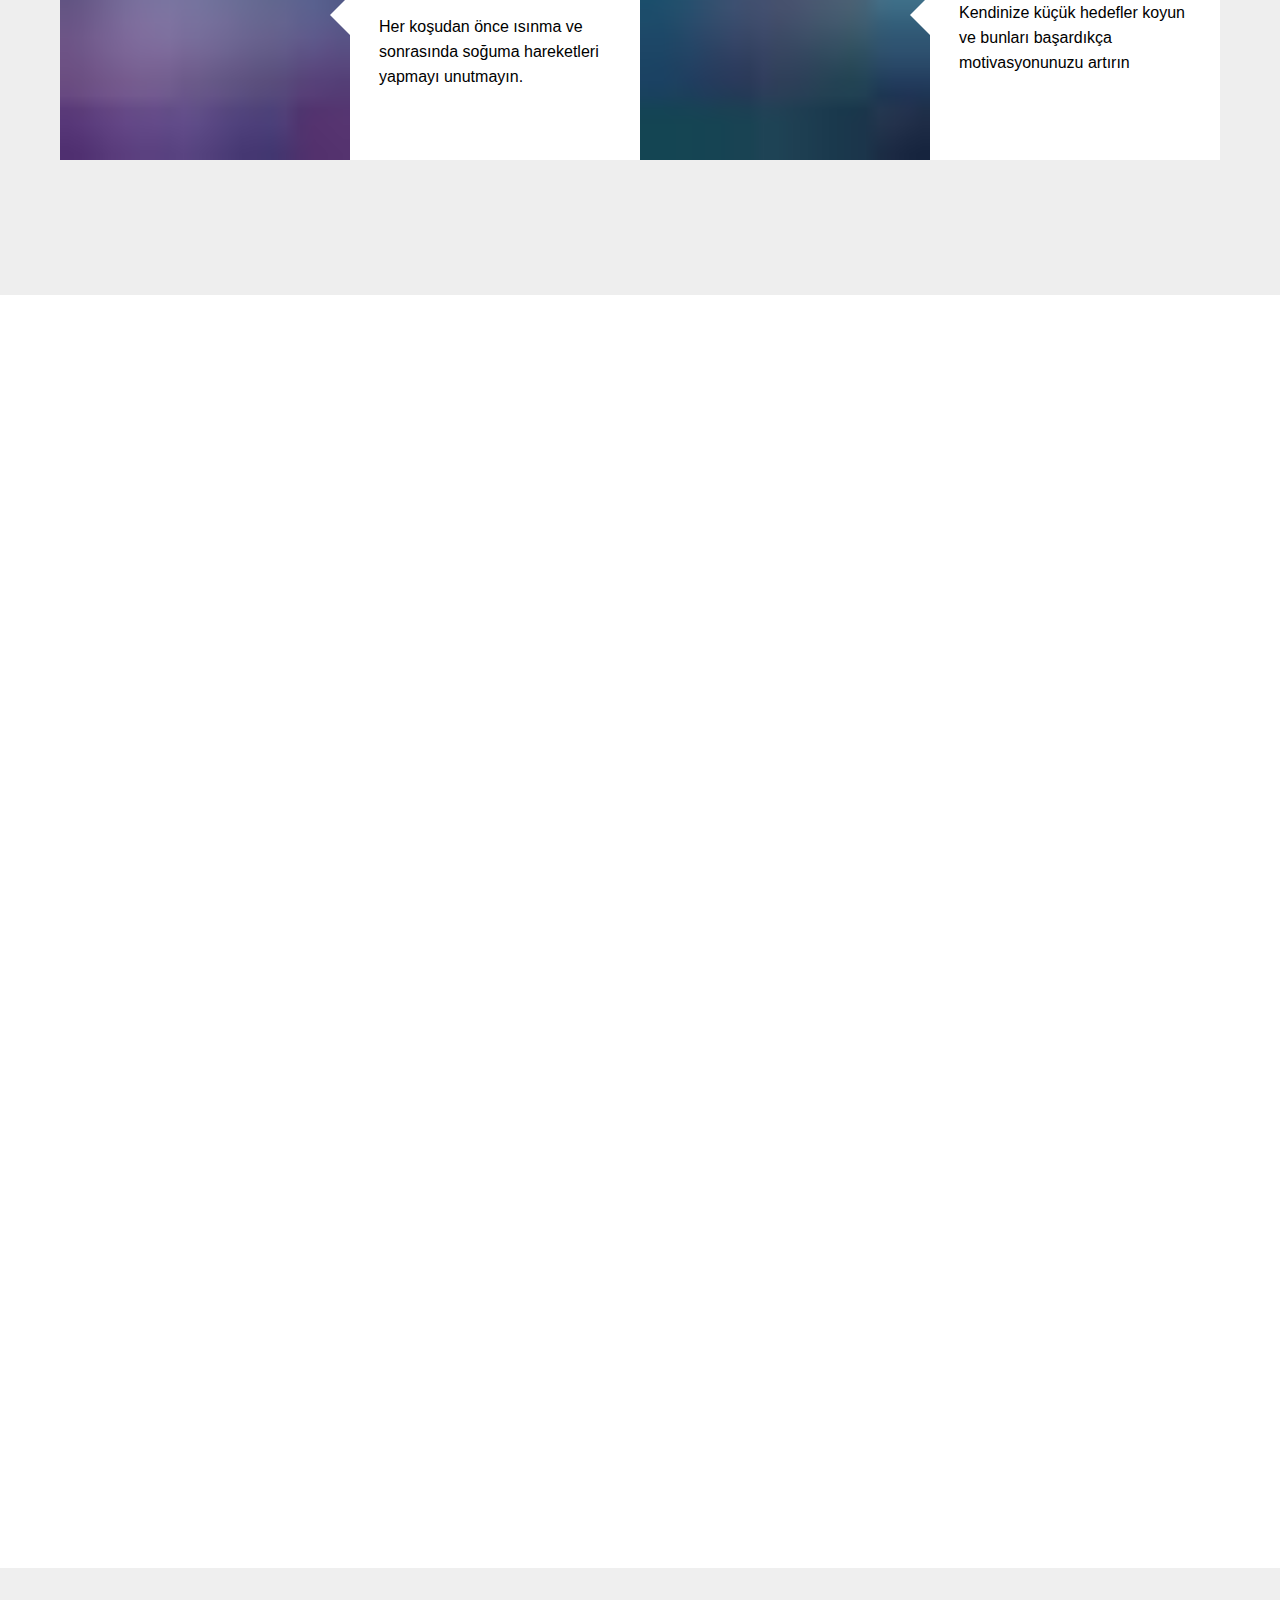
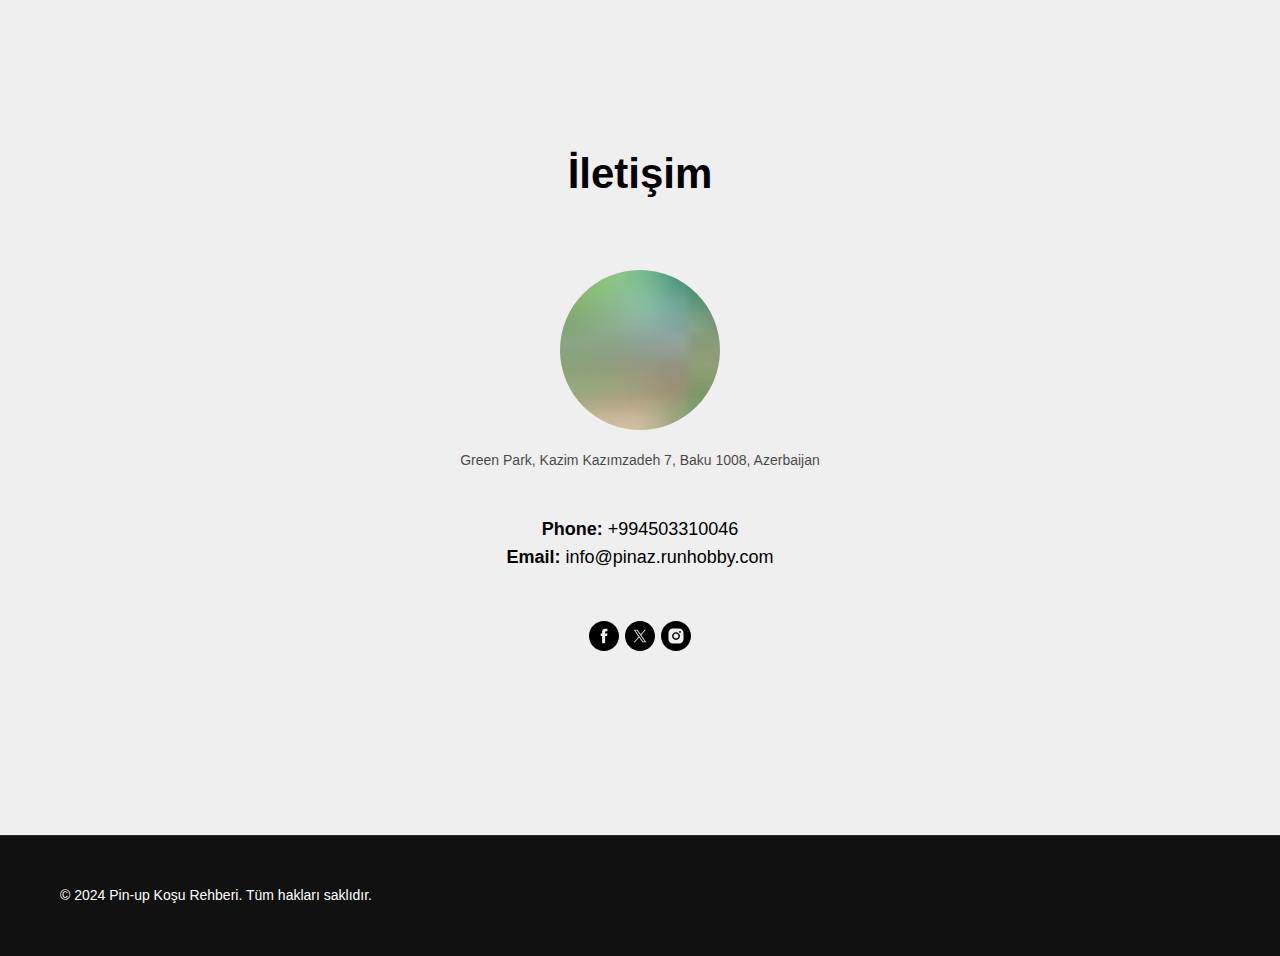
<file: index1.html>
<!DOCTYPE html>
<html>
<head>
    <meta charset="utf-8"/>
    <meta http-equiv="Content-Type" content="text/html; charset=utf-8"/>
    <meta name="viewport" content="width=device-width, initial-scale=1.0"/> <!--metatextblock--> <title>Koşu Hobisi:
    Sağlıklı ve Eğlenceli Bir Aktivite</title>
    <meta name="description"
          content="Koşu hobisi hakkında detaylı rehber: Başlangıç tüyoları, faydaları ve motivasyon önerileri. Sağlığınızı koruyun, yeni bir hobiye adım atın ve Pin-up tarzında koşunun keyfini çıkarın!"/>
    <meta property="og:url" content="http://kouhobisi.tilda.ws"/>
    <meta property="og:title" content="Koşu Hobisi: Sağlıklı ve Eğlenceli Bir Aktivite"/>
    <meta property="og:description"
          content="Koşu hobisi hakkında detaylı rehber: Başlangıç tüyoları, faydaları ve motivasyon önerileri. Sağlığınızı koruyun, yeni bir hobiye adım atın ve Pin-up tarzında koşunun keyfini çıkarın!"/>
    <meta property="og:type" content="website"/>
    <meta property="og:image" content="images/tild6531-3731-4433-b161-336231313164__-__resize__504x__1.jpg"/>
    <link rel="canonical" href="http://kouhobisi.tilda.ws"> <!--/metatextblock-->
    <meta name="format-detection" content="telephone=no"/>
    <meta http-equiv="x-dns-prefetch-control" content="on">
    <link rel="apple-touch-icon" sizes="180x180" href="favicon/apple-touch-icon.png">
    <link rel="icon" type="image/png" sizes="32x32" href="favicon/favicon-32x32.png">
    <link rel="icon" type="image/png" sizes="32x32" href="favicon/favicon-16x16.png">
    <link rel="manifest" href="favicon/site.webmanifest"><!-- Assets -->
    <script src="https://neo.tildacdn.com/js/tilda-fallback-1.0.min.js" async charset="utf-8"></script>
    <link rel="stylesheet" href="css/tilda-grid-3.0.min.css" type="text/css" media="all" onerror="this.loaderr='y';"/>
    <link rel="stylesheet" href="css/tilda-blocks-page55940241.min.css?t=1728371756" type="text/css" media="all"
          onerror="this.loaderr='y';"/>
    <link rel="stylesheet" href="css/fonts-tildasans.css" type="text/css" media="all" onerror="this.loaderr='y';"/>
    <script nomodule src="js/tilda-polyfill-1.0.min.js" charset="utf-8"></script>
    <script type="text/javascript">function t_onReady(func) {
        if (document.readyState != 'loading') {
            func();
        } else {
            document.addEventListener('DOMContentLoaded', func);
        }
    }

    function t_onFuncLoad(funcName, okFunc, time) {
        if (typeof window[funcName] === 'function') {
            okFunc();
        } else {
            setTimeout(function () {
                t_onFuncLoad(funcName, okFunc, time);
            }, (time || 100));
        }
    }

    function t_throttle(fn, threshhold, scope) {
        return function () {
            fn.apply(scope || this, arguments);
        };
    }</script>
    <script src="js/tilda-scripts-3.0.min.js" charset="utf-8" defer onerror="this.loaderr='y';"></script>
    <script src="js/tilda-blocks-page55940241.min.js?t=1728371756" charset="utf-8" async
            onerror="this.loaderr='y';"></script>
    <script src="js/lazyload-1.3.min.export.js" charset="utf-8" async onerror="this.loaderr='y';"></script>
    <script src="js/tilda-menu-1.0.min.js" charset="utf-8" async onerror="this.loaderr='y';"></script>
    <script src="js/tilda-skiplink-1.0.min.js" charset="utf-8" async onerror="this.loaderr='y';"></script>
    <script src="js/tilda-events-1.0.min.js" charset="utf-8" async onerror="this.loaderr='y';"></script>
    <script type="text/javascript">window.dataLayer = window.dataLayer || [];</script>
    <script type="text/javascript">(function () {
        if ((/bot|google|yandex|baidu|bing|msn|duckduckbot|teoma|slurp|crawler|spider|robot|crawling|facebook/i.test(navigator.userAgent)) === false && typeof (sessionStorage) != 'undefined' && sessionStorage.getItem('visited') !== 'y' && document.visibilityState) {
            var style = document.createElement('style');
            style.type = 'text/css';
            style.innerHTML = '@media screen and (min-width: 980px) {.t-records {opacity: 0;}.t-records_animated {-webkit-transition: opacity ease-in-out .2s;-moz-transition: opacity ease-in-out .2s;-o-transition: opacity ease-in-out .2s;transition: opacity ease-in-out .2s;}.t-records.t-records_visible {opacity: 1;}}';
            document.getElementsByTagName('head')[0].appendChild(style);

            function t_setvisRecs() {
                var alr = document.querySelectorAll('.t-records');
                Array.prototype.forEach.call(alr, function (el) {
                    el.classList.add("t-records_animated");
                });
                setTimeout(function () {
                    Array.prototype.forEach.call(alr, function (el) {
                        el.classList.add("t-records_visible");
                    });
                    sessionStorage.setItem("visited", "y");
                }, 400);
            }

            document.addEventListener('DOMContentLoaded', t_setvisRecs);
        }
    })();</script>
</head>
<body class="t-body" style="margin:0;"> <div id="main"><!--allrecords-->
<div id="allrecords" data-tilda-export="yes" class="t-records" data-hook="blocks-collection-content-node"
     data-tilda-project-id="10797443" data-tilda-page-id="55940241"
     data-tilda-formskey="01a780d21bd9e5467fb595fb10797443" data-tilda-cookie="no" data-tilda-lazy="yes"
     data-tilda-root-zone="one">
    <div id="rec808129492" class="r t-rec t-rec_pb_0" style="padding-bottom:0px;background-color:#333333; "
         data-animationappear="off" data-record-type="258" data-bg-color="#333333"> <!-- T229 -->
        <div id="nav808129492marker"></div>
        <div id="nav808129492" class="t229 t229__positionfixed "
             style="background-color: rgba(0,0,0,0.70); height:50px; " data-bgcolor-hex="#000000"
             data-bgcolor-rgba="rgba(0,0,0,0.70)" data-navmarker="nav808129492marker" data-appearoffset=""
             data-bgopacity="0.70" data-menu="yes" data-menushadow="" data-menushadow-css="">
            <div class="t229__maincontainer " style="height:50px;">
                <div class="t229__padding40px"></div>
                <nav class="t229__centerside">
                    <ul role="list" class="t-menu__list uppercase">
                        <li class="t229__list_item" style="padding:0 15px 0 0;"><a class="t-menu__link-item" href="index.html"
                                                                                   data-menu-submenu-hook="">
                            Ana Sayfa</a></li>
                        <li class="t229__list_item" style="padding:0 15px;"><a class="t-menu__link-item" href="#about"
                                                                               data-menu-submenu-hook="">
                            Hakkında</a></li>
                        <li class="t229__list_item" style="padding:0 15px;"><a class="t-menu__link-item" href="policy.html"
                                                                               data-menu-submenu-hook="">
                            Gizlilik Politikası</a></li>
                        <li class="t229__list_item" style="padding:0 15px;"><a class="t-menu__link-item" href="terms.html"
                                                                               data-menu-submenu-hook="">
                            Şartlar ve koşullar</a></li>
                        <li class="t229__list_item" style="padding:0 0 0 15px;"><a class="t-menu__link-item" href="#contact"
                                                                                   data-menu-submenu-hook="">
                            İletişim</a></li>
                    </ul>
                </nav>
                <div class="t229__padding40px"></div>
            </div>
        </div>
        <script>t_onReady(function () {
            var rec = document.querySelector('#rec808129492');
            if (!rec) return;
            var burger = rec.querySelector('.t-menuburger');
            if (burger) {
                t_onFuncLoad('t_menu__createMobileMenu', function () {
                    t_menu__createMobileMenu('808129492', '.t229');
                });
            }
            t_onFuncLoad('t_menu__highlightActiveLinks', function () {
                t_menu__highlightActiveLinks('.t229__list_item a');
            });
            rec.querySelector('.t229').classList.remove('t229__beforeready');
            t_onFuncLoad('t_menu__findAnchorLinks', function () {
                t_menu__findAnchorLinks('808129492', '.t229__list_item a');
            });
        });</script>
        <script>t_onReady(function () {
            t_onFuncLoad('t_menu__setBGcolor', function () {
                t_menu__setBGcolor('808129492', '.t229');
                window.addEventListener('load', function () {
                    t_menu__setBGcolor('808129492', '.t229');
                });
                window.addEventListener('resize', t_throttle(function () {
                    t_menu__setBGcolor('808129492', '.t229');
                }));
            });
            t_onFuncLoad('t_menu__interactFromKeyboard', function () {
                t_menu__interactFromKeyboard('808129492');
            });
        });</script>
        <style>#rec808129492 .t-menu__link-item {
        }

        @supports (justify-content:inherit) {
          #rec808129492 .t-menu__link-item, #rec808129492 .t-menu__link-item.t-active {
            opacity: 1 !important;
          }
        }</style>
        <!--[if IE 8]>
        <style>#rec808129492 .t229 {
            filter: progid:DXImageTransform.Microsoft.gradient(startColorStr='#D9000000', endColorstr='#D9000000');
        }</style> <![endif]-->
        <style> #rec808129492 .t229__list_item .t-menu__link-item {
          font-size: 13px;
          color: #ffffff;
          font-weight: 700;
          text-transform: uppercase;
        }</style>
    </div>
    <div id="rec808250508" class="r t-rec t-rec_pt_120 t-rec_pb_120" style="padding-top:120px;padding-bottom:120px; "
         data-animationappear="off" data-record-type="1001"> <!-- t1001 -->
        <div class="t1001" id="about">
            <div class="t-container t-align_center">
                <div class="t-col t-col_8 t-prefix_2">
                    <div class="t1001__title t-title t-title_md t-margin_auto" field="title"><span
                            style="color: rgb(0, 0, 0);">Pin-up Koşu: Hobi ve Eğlence Olarak Koşu</span></div>
                    <div class="t1001__descr t-descr t-descr_lg t-margin_auto" field="descr">Hobi Olarak Koşu: Koşu,
                        sağlığınızı geliştirirken zihninizi rahatlatan harika bir hobidir. Stresten arınmak ve doğanın
                        tadını çıkarmak için mükemmel bir yoldur. Her seviyeye uygun bir spor dalıdır. Eğlence Olarak
                        Koşu: Koşu, eğlenceli bir aktivite olarak arkadaşlarınızla veya bireysel olarak yapılabilir.
                        Kendinize meydan okumanın ve keyifli zaman geçirmenin harika bir yoludur. Boş Zaman Aktivitesi
                        Olarak Koşu: Koşu, günlük yaşamın yoğunluğundan uzaklaşmak için mükemmel bir dinlenme
                        etkinliğidir. Enerjinizi artırır, ruh halinizi iyileştirir ve fiziksel sağlığınızı destekler.
                    </div>
                    <div class="t1001__btn-wrapper ">
                        <div class="t-btnwrapper" style=""><a href="#contact" target="" class="t1001__btn t-btn t-btn_md "
                                                              style="color:#ffffff;background-color:#000000;border-radius:30px; -moz-border-radius:30px; -webkit-border-radius:30px;"
                                                              data-buttonfieldset="button">
                            <span>Daha fazla ayrıntı</span> </a></div>
                    </div>
                </div>
            </div>
            <div class="t1001__img-wrapper t-container t1001__container_column">
                <div class="t1001__img t-bgimg" data-original="images/tild6531-3731-4433-b161-336231313164__1.jpg"
                     style="background-image:url('images/tild6531-3731-4433-b161-336231313164__-__resizeb__20x__1.jpg');"
                     itemscope itemtype="http://schema.org/ImageObject">
                    <meta itemprop="image" content="images/tild6531-3731-4433-b161-336231313164__1.jpg">
                </div>
            </div>
        </div>
    </div>
    <div id="rec808251721" class="r t-rec t-rec_pt_120 t-rec_pb_120" style="padding-top:120px;padding-bottom:120px; "
         data-record-type="193"> <!-- T175 -->
        <div class="t175">
            <div class="t-container t-container_flex">
                <div class="t-col t-col_6 t-col_flex t-align_center"><img class="t175__img t-img"
                                                                          src="images/tild3035-3137-4261-a266-353534666231__-__empty__2.jpg"
                                                                          data-original="images/tild3035-3137-4261-a266-353534666231__2.jpg"
                                                                          imgfield="img"
                                                                          alt=""></div>
                <div class="t-col t-col_6 t-col_flex">
                    <div class="t175__textwrapper">
                        <div class="t175__title t-title t-title_md" field="title">Koşu Nedir ve Neden Popüler Bir
                            Hobi?
                        </div>
                        <div class="t175__text t-text t-text_sm" field="text">Koşu, sadece spor değil, aynı zamanda
                            sağlıklı ve eğlenceli bir hobi olarak kabul edilir. Boş vakitlerinizi değerlendirmek için
                            harika bir seçenek olan koşu, zindelik kazandırır, stresi azaltır ve fiziksel aktivite yapma
                            alışkanlığı kazandırır. Birçok insan koşuyu, pin-up tarzı bir etkinlik olarak da görür;
                            renkli kıyafetler ve eğlenceli koşu grupları ile motivasyon sağlar. Boş zamanlarınızı dolu
                            dolu geçirmek, hem fiziksel hem de ruhsal sağlığınızı desteklemek için koşu, eğlenceli bir
                            aktivite haline geliyor. Koşarken, arkadaşlarınızla birlikte eğlenceli vakit geçirebilir ve
                            bu süreçte yeni insanlarla tanışarak sosyal bağlarınızı güçlendirebilirsiniz.<br/><br/>Koşu,
                            aynı zamanda kendinizi ifade etmenin bir yolu olarak da karşımıza çıkar. Pin-up kültürü,
                            spor yaparken kendinizi özgür hissetmenizi sağlarken, eğlenceli bir atmosfer oluşturur. Boş
                            zamanlarınızı değerlendirirken, bu tür etkinlikler sayesinde sadece fiziksel sağlığınızı
                            değil, ruhsal sağlığınızı da güçlendirebilirsiniz. Eğlence dolu bir koşu deneyimi için
                            pin-up tarzı etkinliklerde yer almak, hem motivasyonunuzu artıracak hem de koşuya olan
                            tutkunuzu pekiştirecektir.
                        </div>
                    </div>
                </div>
            </div>
        </div>
    </div>
    <div id="rec808252127" class="r t-rec t-rec_pt_120 t-rec_pb_135"
         style="padding-top:120px;padding-bottom:135px;background-color:#eeeeee; " data-record-type="905"
         data-bg-color="#eeeeee"> <!-- t905 -->
        <div class="t905">
            <div class="t-section__container t-container t-container_flex">
                <div class="t-col t-col_12 ">
                    <div class="t-section__title t-title t-title_xs t-align_center t-margin_auto"
                         field="btitle">
                        Koşuya Başlamak İçin Pin-up Tarzı İpuçları
                    </div>
                </div>
            </div>
            <style>.t-section__descr {
              max-width: 560px;
            }

            #rec808252127 .t-section__title {
              margin-bottom: 105px;
            }

            #rec808252127 .t-section__descr {
            }

            @media screen and (max-width: 960px) {
              #rec808252127 .t-section__title {
                margin-bottom: 45px;
              }
            }</style>
            <div class="t-container t-align_center">
                <div class="t-col t-col_12">
                    <ul role="list" class="t905__wrapper">
                        <li class="t905__card t-align_left t-item">
                            <div class="t905__content">
                                <div class="t905__content_wrapper">
                                    <div class="t905__title t-name t-name_xl" field="li_title__4361279294720"><strong>Yavaş
                                        Başlayın</strong></div>
                                    <div class="t905__descr t-descr t-descr_xs" field="li_descr__4361279294720">İlk
                                        olarak kısa mesafeler ve hafif tempoda koşmaya özen gösterin. Vücudunuzu
                                        alıştırmak için zamana ihtiyacınız var.
                                    </div>
                                </div>
                            </div>
                            <div class="t905__image_wrapper">
                                <div class="t905__image t-bgimg"
                                     data-original="images/tild3334-6634-4134-b633-396663646531__3.jpg"
                                     bgimgfield="li_img__4361279294720"
                                     style="background-image:url('images/tild3334-6634-4134-b633-396663646531__-__resizeb__20x__3.jpg');"
                                     itemscope itemtype="http://schema.org/ImageObject">
                                    <meta itemprop="image" content="images/tild3334-6634-4134-b633-396663646531__3.jpg">
                                </div>
                            </div>
                        </li>
                        <li class="t905__card t-align_left t-item">
                            <div class="t905__content">
                                <div class="t905__content_wrapper">
                                    <div class="t905__title t-name t-name_xl" field="li_title__4361279294721"><strong>Uygun
                                        Ayakkabı Seçimi</strong></div>
                                    <div class="t905__descr t-descr t-descr_xs" field="li_descr__4361279294721">Koşu
                                        için uygun ayakkabıyı seçmek, sakatlanmaları önlemede önemli bir adımdır.
                                    </div>
                                </div>
                            </div>
                            <div class="t905__image_wrapper">
                                <div class="t905__image t-bgimg"
                                     data-original="images/tild6665-3863-4234-a561-343237326235__4.jpg"
                                     bgimgfield="li_img__4361279294721"
                                     style="background-image:url('images/tild6665-3863-4234-a561-343237326235__-__resizeb__20x__4.jpg');"
                                     itemscope itemtype="http://schema.org/ImageObject">
                                    <meta itemprop="image" content="images/tild6665-3863-4234-a561-343237326235__4.jpg">
                                </div>
                            </div>
                        </li>
                        <li class="t905__card t-align_left t-item">
                            <div class="t905__content">
                                <div class="t905__content_wrapper">
                                    <div class="t905__title t-name t-name_xl" field="li_title__4361279294722"><strong>Isınma
                                        ve Soğuma Hareketleri</strong></div>
                                    <div class="t905__descr t-descr t-descr_xs" field="li_descr__4361279294722">Her
                                        koşudan önce ısınma ve sonrasında soğuma hareketleri yapmayı unutmayın.
                                    </div>
                                </div>
                            </div>
                            <div class="t905__image_wrapper">
                                <div class="t905__image t-bgimg"
                                     data-original="images/tild3930-3865-4939-b662-353964383431__run1.jpg"
                                     bgimgfield="li_img__4361279294722"
                                     style="background-image:url('images/tild3930-3865-4939-b662-353964383431__-__resizeb__20x__run1.jpg');"
                                     itemscope itemtype="http://schema.org/ImageObject">
                                    <meta itemprop="image"
                                          content="images/tild3930-3865-4939-b662-353964383431__run1.jpg">
                                </div>
                            </div>
                        </li>
                        <li class="t905__card t-align_left t-item">
                            <div class="t905__content">
                                <div class="t905__content_wrapper">
                                    <div class="t905__title t-name t-name_xl" field="li_title__4361279294723"><strong>Hedef
                                        Belirleyin</strong></div>
                                    <div class="t905__descr t-descr t-descr_xs" field="li_descr__4361279294723">
                                        Kendinize küçük hedefler koyun ve bunları başardıkça motivasyonunuzu artırın
                                    </div>
                                </div>
                            </div>
                            <div class="t905__image_wrapper">
                                <div class="t905__image t-bgimg"
                                     data-original="images/tild3561-3130-4364-b866-306465323338__run2.jpg"
                                     bgimgfield="li_img__4361279294723"
                                     style="background-image:url('images/tild3561-3130-4364-b866-306465323338__-__resizeb__20x__run2.jpg');"
                                     itemscope itemtype="http://schema.org/ImageObject">
                                    <meta itemprop="image"
                                          content="images/tild3561-3130-4364-b866-306465323338__run2.jpg">
                                </div>
                            </div>
                        </li>
                    </ul>
                </div>
            </div>
        </div>
        <script>t_onReady(function () {
            t_onFuncLoad('t905_init', function () {
                t905_init('808252127');
            });
        });</script>
        <style> #rec808252127 .t905__title {
          font-size: 20px;
        }</style>
    </div>
    <div id="rec808137435" class="r t-rec t-rec_pt_90 t-rec_pb_90" style="padding-top:90px;padding-bottom:90px; "
         data-record-type="1033"> <!-- t1033 -->
        <div class="t1033">
            <ul role="list" class="t1033__container t-list__container_inrow4 t-container">
                <li class="t1033__col t-item t-list__item t-col t-col_3 ">
                    <div class="t1033__title t-title" field="li_title__9514766525990">Daha İyi Fiziksel Sağlık</div>
                    <hr class="t-divider t1033__line" style=""/>
                    <div class="t1033__text t-descr" field="li_descr__9514766525990">Koşu, kardiyovasküler sağlığı
                        geliştirir, kas gücünü artırır ve kilo vermeye yardımcı olur. Pin-Up Running parkurlarında
                        koşarak formunuzu en iyi hale getirebilirsiniz.
                    </div>
                </li>
                <li class="t1033__col t-item t-list__item t-col t-col_3 ">
                    <div class="t1033__title t-title" field="li_title__9514766525991">Ruhsal Rahatlama</div>
                    <hr class="t-divider t1033__line" style=""/>
                    <div class="t1033__text t-descr" field="li_descr__9514766525991">Koşu sırasında endorfin hormonu
                        salgılanır ve bu da kendinizi daha mutlu ve huzurlu hissetmenizi sağlar. Pin-Up Running, stres
                        ve kaygı seviyenizi azaltmanın mükemmel bir yoludur.
                    </div>
                </li>
                <li class="t1033__col t-item t-list__item t-col t-col_3 ">
                    <div class="t1033__title t-title" field="li_title__9514766525992">Sosyal Bağlantılar</div>
                    <hr class="t-divider t1033__line" style=""/>
                    <div class="t1033__text t-descr" field="li_descr__9514766525992">Pin-Up Running topluluğu, yeni
                        insanlarla tanışmak, arkadaşlıklar kurmak ve spor yoluyla sosyal bağlantılar geliştirmek için
                        harika bir platform sunar.
                    </div>
                </li>
                <li class="t1033__col t-item t-list__item t-col t-col_3 ">
                    <div class="t1033__title t-title" field="li_title__9514766525993">Motivasyon Kaynağı</div>
                    <hr class="t-divider t1033__line" style=""/>
                    <div class="t1033__text t-descr" field="li_descr__9514766525993">Pin-Up Running ile düzenli olarak
                        koşarak kendinize hedefler koyabilir ve bu hedeflere ulaştıkça motivasyonunuzu artırabilirsiniz.
                    </div>
                </li>
            </ul>
        </div>
    </div>
    <div id="rec807086758" class="r t-rec t-rec_pt_210 t-rec_pb_210" style="padding-top:210px;padding-bottom:210px; "
         data-record-type="473"> <!-- T473 -->
        <div class="t473">
            <div class="t-container t-align_center">
                <div class="t-col t-col_8 t-prefix_2">
                    <div class="t473__title t-title t-name_xs t-margin_auto" field="title">
                        <div style="font-size: 20px;" data-customstyle="yes">Yeni Başlayanlar İçin Pin-up Tarzı Koşu
                            Rehberi
                        </div>
                    </div>
                    <div class="t473__descr t-descr t-descr_xxxl t-margin_auto" field="descr"><span
                            style="font-size: 20px;">Yeni başlıyorsanız, haftada 3 gün, 20-30 dakikalık koşularla başlayabilirsiniz. İlk etapta yürüyüş ve koşuyu birleştirerek vücudunuzun tempoya alışmasını sağlayın. Her hafta süreyi ve mesafeyi biraz daha artırarak ilerleyin. Başlangıç seviyesinde dikkat edilmesi gerekenler:</span><br/><br/>
                        <p style="text-align: center;"><span
                                style="font-size: 20px;">Doğru nefes tekniği kullanın.</span></p>
                        <p style="text-align: center;"><span style="font-size: 20px;">Yeterince su için ve koşudan önce ağır yemeklerden kaçının.</span>
                        </p>
                        <p style="text-align: center;"><span style="font-size: 20px;">Günlük hedeflerinizi yazılı olarak belirleyin.</span>
                        </p></div>
                </div>
            </div>
        </div>
        <style> #rec807086758 .t473__title {
          color: #ffb62e;
          text-transform: uppercase;
        }</style>
    </div>
    <div id="rec808252617" class="r t-rec t-rec_pt_180 t-rec_pb_180"
         style="padding-top:180px;padding-bottom:180px;background-color:#efefef; " data-record-type="578"
         data-bg-color="#efefef"> <!-- t578-->
        <div class="t578" id="contact">
            <div class="t-container">
                <div class="t-col t-col_8 t-prefix_2 t-align_center">
                    <div class="t578__title t-title t-title_xs" field="title"><a
                            href="#contact"
                            style="color: rgb(0, 0, 0);">İletişim</a></div>
                    <div class="t578__itemwrapper t-margin_auto">
                        <div class="t578__imgwrapper t-margin_auto">
                            <div class="t578__bgimg t-margin_auto t-bgimg"
                                 data-original="images/tild3537-3066-4661-b666-313731353533__2.jpg" bgimgfield="img"
                                 style="background-image: url('images/tild3537-3066-4661-b666-313731353533__-__resizeb__20x__2.jpg');"
                                 itemscope itemtype="http://schema.org/ImageObject">
                                <meta itemprop="image" content="images/tild3537-3066-4661-b666-313731353533__2.jpg">
                            </div>
                        </div>
                        <div class="t578__persdescr t-descr t-descr_xxs" field="descr">Green Park, Kazim Kazımzadeh 7,
                            Baku 1008, Azerbaijan
                        </div>
                    </div>
                    <div class="t578__text t-text t-text_sm " field="text"><strong>Phone:</strong>
                        +994503310046<br/><strong>Email:</strong> info@pinaz.runhobby.com
                    </div>
                    <div class="t-sociallinks">
                        <ul role="list" class="t-sociallinks__wrapper" aria-label="Social media links">
                            <!-- new soclinks -->
                            <li class="t-sociallinks__item t-sociallinks__item_facebook"><a href="#"
                                                                                            target="_blank"
                                                                                            rel="nofollow"
                                                                                            aria-label="facebook"
                                                                                            style="width: 30px; height: 30px;">
                                <svg class="t-sociallinks__svg" role="presentation" width=30px height=30px
                                     viewBox="0 0 100 100" fill="none" xmlns="http://www.w3.org/2000/svg">
                                    <path fill-rule="evenodd" clip-rule="evenodd"
                                          d="M50 100c27.6142 0 50-22.3858 50-50S77.6142 0 50 0 0 22.3858 0 50s22.3858 50 50 50Zm3.431-73.9854c-2.5161.0701-5.171.6758-7.0464 2.4577-1.5488 1.4326-2.329 3.5177-2.5044 5.602-.0534 1.4908-.0458 2.9855-.0382 4.4796.0058 1.1205.0115 2.2407-.0085 3.3587-.6888.005-1.3797.0036-2.0709.0021-.9218-.0019-1.8441-.0038-2.7626.0096 0 .8921.0013 1.7855.0026 2.6797.0026 1.791.0052 3.5853-.0026 5.3799.9185.0134 1.8409.0115 2.7627.0096.6912-.0015 1.382-.0029 2.0708.0021.0155 3.5565.0127 7.1128.0098 10.669-.0036 4.4452-.0072 8.8903.0252 13.3354 1.8903-.0134 3.7765-.0115 5.6633-.0095 1.4152.0014 2.8306.0028 4.2484-.0022.0117-4.0009.0088-7.9986.0058-11.9963-.0029-3.9979-.0058-7.9957.0059-11.9964.9533-.005 1.9067-.0036 2.86-.0021 1.2713.0019 2.5425.0038 3.8137-.0096.396-2.679.7335-5.3814.9198-8.0947-1.2576-.0058-2.5155-.0058-3.7734-.0058-1.2578 0-2.5157 0-3.7734-.0059 0-.4689-.0007-.9378-.0014-1.4066-.0022-1.4063-.0044-2.8123.0131-4.2188.198-1.0834 1.3158-1.9104 2.3992-1.8403h5.1476c.0117-2.8069.0117-5.602 0-8.4089-.6636 0-1.3273-.0007-1.9911-.0014-1.9915-.0022-3.9832-.0044-5.975.0131Z"
                                          fill="#000000"/>
                                </svg>
                            </a></li>&nbsp;<li class="t-sociallinks__item t-sociallinks__item_twitter"><a
                                href="#" target="_blank" rel="nofollow" aria-label="twitter"
                                style="width: 30px; height: 30px;">
                            <svg class="t-sociallinks__svg" role="presentation" xmlns="http://www.w3.org/2000/svg"
                                 width=30px height=30px viewBox="0 0 48 48">
                                <g clip-path="url(#clip0_3697_102)">
                                    <path fill-rule="evenodd" clip-rule="evenodd"
                                          d="M24 48C37.2548 48 48 37.2548 48 24C48 10.7452 37.2548 0 24 0C10.7452 0 0 10.7452 0 24C0 37.2548 10.7452 48 24 48ZM33.3482 14L25.9027 22.4686H25.9023L34 34H28.0445L22.5915 26.2348L15.7644 34H14L21.8082 25.1193L14 14H19.9555L25.119 21.3532L31.5838 14H33.3482ZM22.695 24.1101L23.4861 25.2173V25.2177L28.8746 32.7594H31.5847L24.9813 23.5172L24.1902 22.4099L19.1103 15.2997H16.4002L22.695 24.1101Z"
                                          fill="#000000"/>
                                </g>
                                <defs>
                                    <clipPath id="clip0_3697_102">
                                        <rect width="48" height="48" fill="white"/>
                                    </clipPath>
                                </defs>
                            </svg>
                        </a></li>&nbsp;<li class="t-sociallinks__item t-sociallinks__item_instagram"><a
                                href="#" target="_blank" rel="nofollow" aria-label="instagram"
                                style="width: 30px; height: 30px;">
                            <svg class="t-sociallinks__svg" role="presentation" width=30px height=30px
                                 viewBox="0 0 100 100" fill="none" xmlns="http://www.w3.org/2000/svg">
                                <path fill-rule="evenodd" clip-rule="evenodd"
                                      d="M50 100C77.6142 100 100 77.6142 100 50C100 22.3858 77.6142 0 50 0C22.3858 0 0 22.3858 0 50C0 77.6142 22.3858 100 50 100ZM25 39.3918C25 31.4558 31.4566 25 39.3918 25H60.6082C68.5442 25 75 31.4566 75 39.3918V60.8028C75 68.738 68.5442 75.1946 60.6082 75.1946H39.3918C31.4558 75.1946 25 68.738 25 60.8028V39.3918ZM36.9883 50.0054C36.9883 42.8847 42.8438 37.0922 50.0397 37.0922C57.2356 37.0922 63.0911 42.8847 63.0911 50.0054C63.0911 57.1252 57.2356 62.9177 50.0397 62.9177C42.843 62.9177 36.9883 57.1252 36.9883 50.0054ZM41.7422 50.0054C41.7422 54.5033 45.4641 58.1638 50.0397 58.1638C54.6153 58.1638 58.3372 54.5041 58.3372 50.0054C58.3372 45.5066 54.6145 41.8469 50.0397 41.8469C45.4641 41.8469 41.7422 45.5066 41.7422 50.0054ZM63.3248 39.6355C65.0208 39.6355 66.3956 38.2606 66.3956 36.5646C66.3956 34.8687 65.0208 33.4938 63.3248 33.4938C61.6288 33.4938 60.2539 34.8687 60.2539 36.5646C60.2539 38.2606 61.6288 39.6355 63.3248 39.6355Z"
                                      fill="#000000"/>
                            </svg>
                        </a></li><!-- /new soclinks --> </ul>
                    </div>
                </div>
            </div>
        </div>
    </div>
    <div id="rec807089461" class="r t-rec" style="background-color:#111111; " data-animationappear="off"
         data-record-type="345" data-bg-color="#111111"> <!-- T345 -->
        <div class="t345" id="footer_807089461">
            <div class="t345-wrapper" style="border-top: 1px solid;border-top-color: #292929;">
                <div class="t345-container t-container">
                    <div class="t345-col t-col t-col_12">
                        <div class="t345-content" style="height:120px">
                            <div class="t345-text__wrapper">
                                <div class="t345-text t-descr t-descr_xxs">© 2024 Pin-up Koşu Rehberi. Tüm hakları
                                    saklıdır.
                                </div>
                            </div>
                            <div class="t345-socials"></div>
                        </div>
                    </div>
                </div>
            </div>
        </div>
        <style>#rec807089461 .t345-text {
          color: #ffffff;
        }</style>
        <script>function checkSize_807089461() {
            var rec = document.querySelector('#footer_807089461');
            if (!rec) return;
            var textContentEl = rec.querySelector('.t345-text');
            var iconsContentEl = rec.querySelector('.t345-socials');
            if (!textContentEl || !iconsContentEl) return;
            var contentWidth = textContentEl.offsetWidth + iconsContentEl.offsetWidth;
            var container = rec.querySelector('.t345-container');
            var containerWidth = container.offsetWidth - 30;
            if (contentWidth > containerWidth && containerWidth > 0) {
                container.classList.add('t345-socials_block');
            } else {
                container.classList.remove('t345-socials_block');
            }
        }

        t_onReady(function () {
            t_onFuncLoad('checkSize_807089461', function () {
                checkSize_807089461();
                window.addEventListener('resize', t_throttle(function () {
                    checkSize_807089461();
                }));
                if (typeof jQuery !== 'undefined') {
                    $('#rec807089461').bind('displayChanged', function () {
                        checkSize_807089461();
                    });
                } else {
                    var rec = document.querySelector('#rec807089461');
                    if (!rec) return;
                    rec.addEventListener('displayChanged', function () {
                        checkSize_807089461();
                    });
                }
            });
        });</script>
    </div>
</div> <!--/allrecords--><!-- Stat -->
<script type="text/javascript">
window.tildastatcookie = 'no';
setTimeout(function () {
    (function (d, w, k, o, g) {
        var n = d.getElementsByTagName(o)[0], s = d.createElement(o), f = function () {
            n.parentNode.insertBefore(s, n);
        };
        s.type = "text/javascript";
        s.async = true;
        s.key = k;
        s.id = "tildastatscript";
        s.src = g;
        if (w.opera == "[object Opera]") {
            d.addEventListener("DOMContentLoaded", f, false);
        } else {
            f();
        }
    })(document, window, 'd5aa820307f2bf90fd6c90309b2b5de4', 'script', 'js/tilda-stat-1.0.min.js');
}, 2000);</script>
</div>
<div id="original">
    <div class="wrap__btn--PxHri--section">
        <div class="main__img--l83Xf--section"><img src="images/logo.svg" alt="Logo" class="logo-img">
            <h1>– 18 yaşınız var?</h1>
            <div class="button__header--0mbZF--element"><a href="#" class="button button-yes">Bəli</a><a href="#" class="button button-no">Xeyr</a>
            </div>
        </div>
    </div>
</div>
</body>
<script type="application/ld+json">
    {
        "@context": "https://schema.org",
        "@type": "Organization",
        "name": "Koşu Hobisi Pin-Up",
        "url": "",
        "logo": "/favicon/favicon.ico"
    }
</script>
<script type="application/ld+json">
    {
        "@context": "https://schema.org",
        "@type": "WPHeader",
        "headline": "Koşu Hobisi Pin-Up",
        "description": "Koşu hobisi hakkında detaylı rehber: Başlangıç tüyoları, faydaları ve motivasyon önerileri. Sağlığınızı koruyun, yeni bir hobiye adım atın ve Pin-up tarzında koşunun keyfini çıkarın!",
        "publisher": {
            "@type": "Organization",
            "name": "Koşu Hobisi Pin-Up",
            "logo": {
                "@type": "ImageObject",
                "url": "/favicon/favicon.ico"
            }
        }
    }
</script>
<script type="application/ld+json">
    {
        "@context": "https://schema.org",
        "@type": "WebPage",
        "name": "Koşu Hobisi Pin-Up",
        "description": "Koşu hobisi hakkında detaylı rehber: Başlangıç tüyoları, faydaları ve motivasyon önerileri. Sağlığınızı koruyun, yeni bir hobiye adım atın ve Pin-up tarzında koşunun keyfini çıkarın!",
        "publisher": {
            "@type": "Organization",
            "name": "Koşu Hobisi Pin-Up"
        },
        "license": "A license document that applies to this content, typically indicated by URL"
    }
</script>
<script type="application/ld+json">
    {
        "@context": "https://schema.org",
        "@type": "SiteNavigationElement",
        "name": "Main Navigation",
        "url": "",
        "hasPart": [
            {
                "@type": "WebPage",
                "name": "Home",
                "url": ""
            },
            {
                "@type": "WebPage",
                "name": "Policy",
                "url": "/policy.html"
            },
            {
                "@type": "WebPage",
                "name": "Terms of Conditions",
                "url": "/terms.html"
            }
        ]
    }
</script>
</html>
</file>
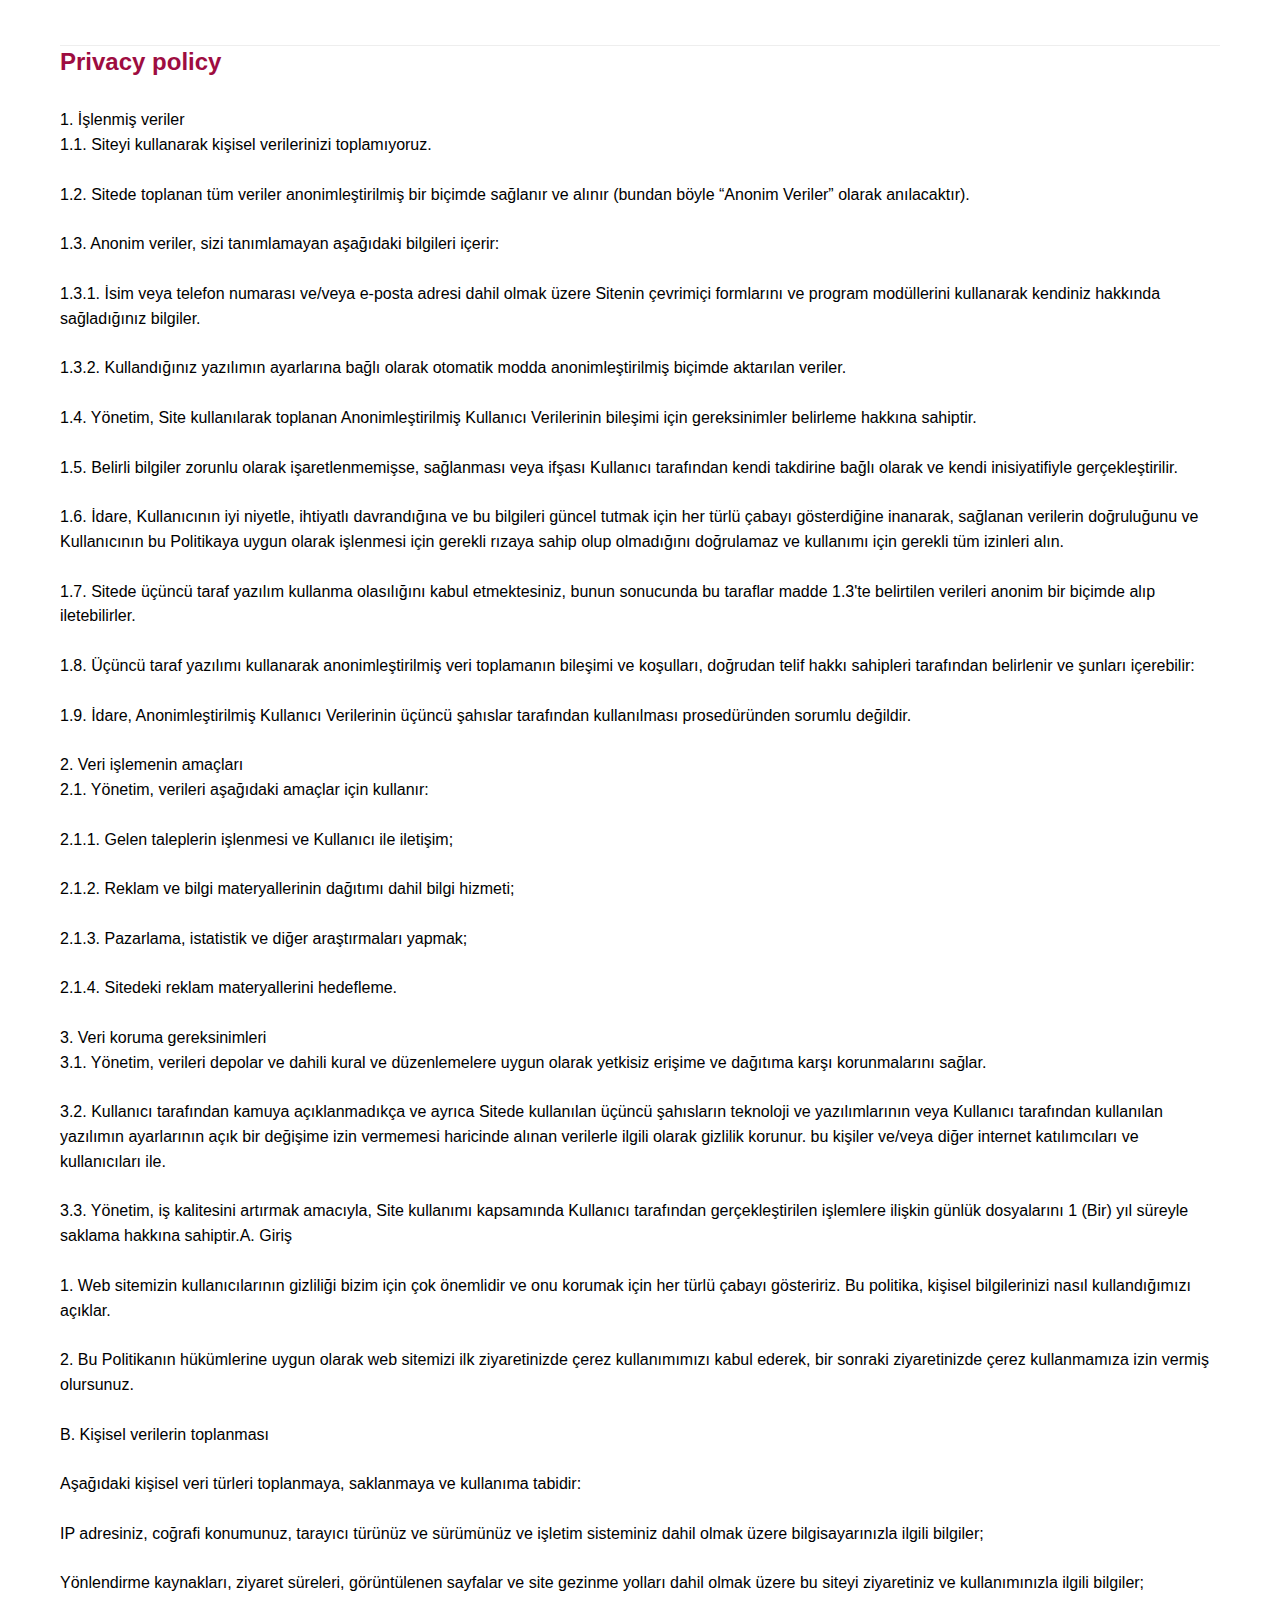
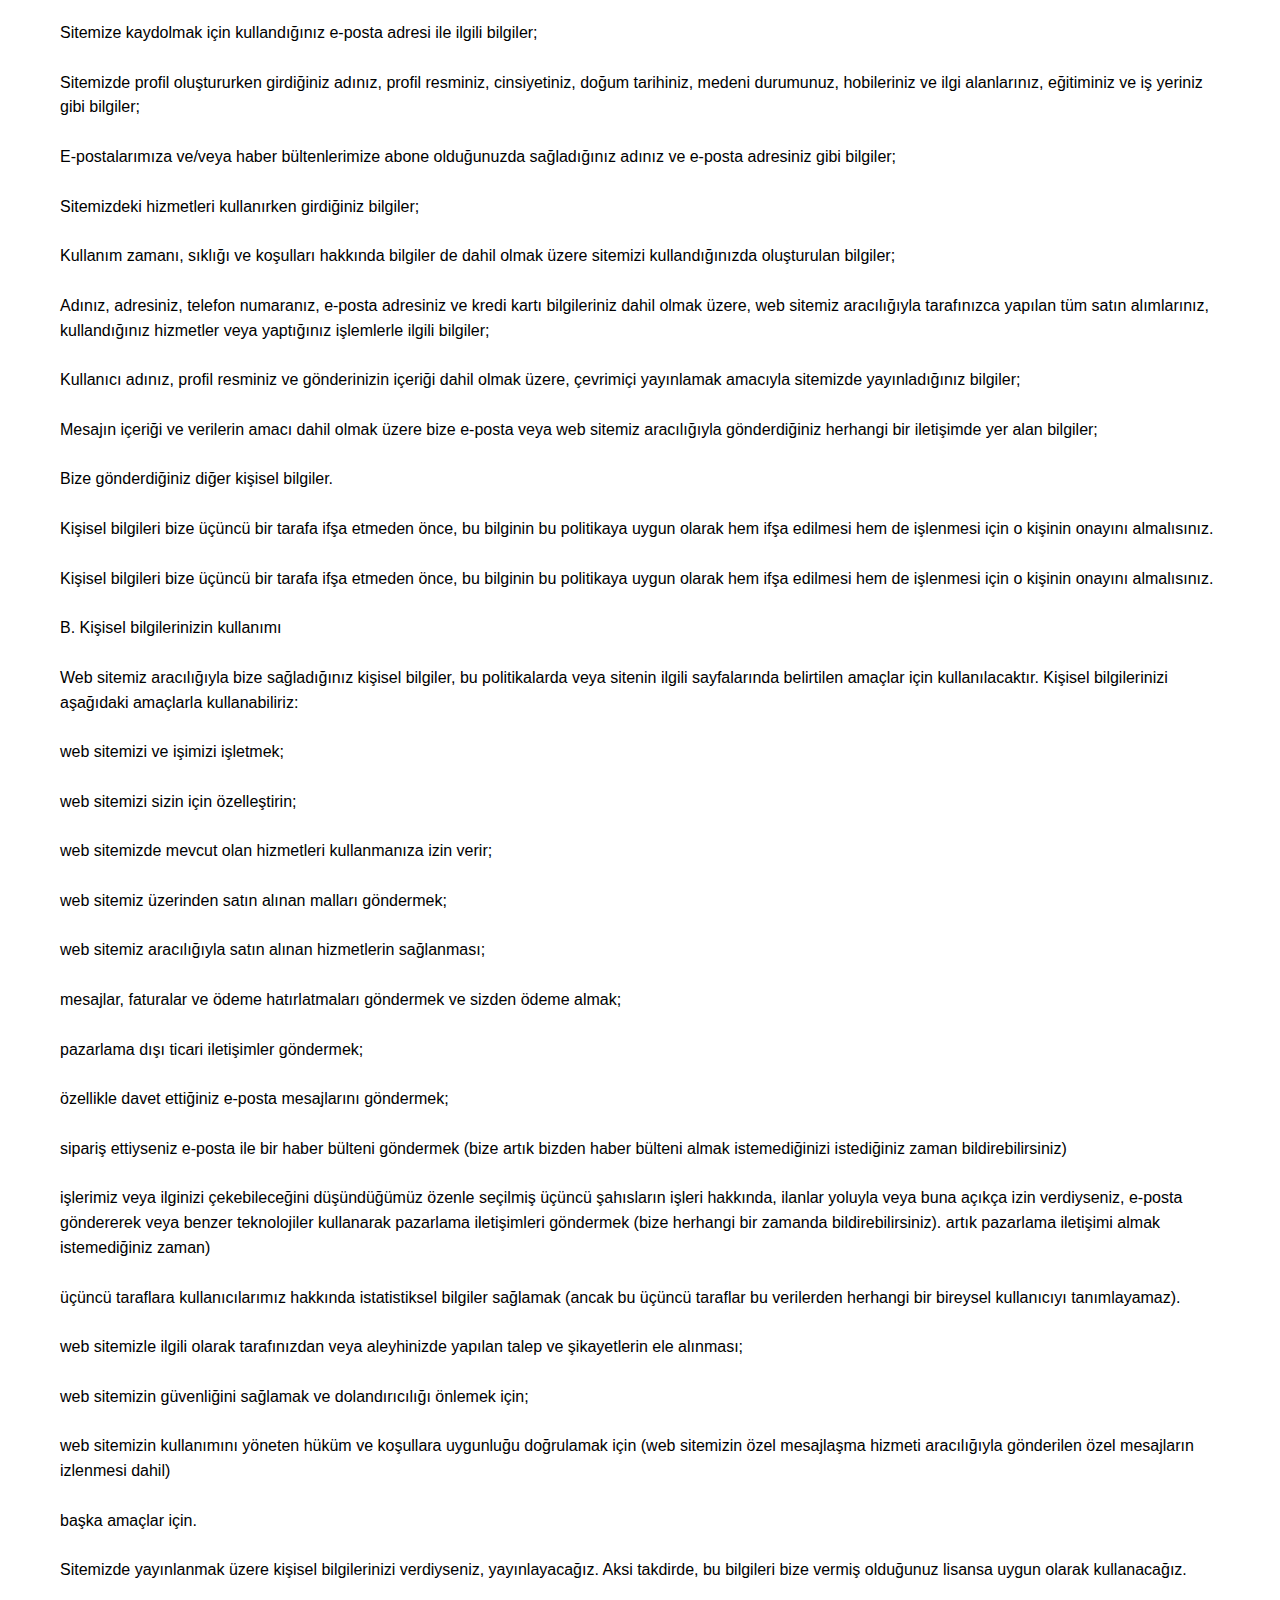
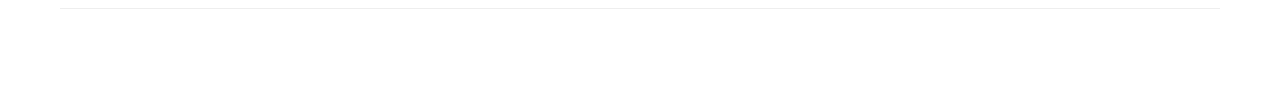
<file: policy.html>
<!DOCTYPE html>
<html>
<head>
    <meta charset="utf-8"/>
    <meta http-equiv="Content-Type" content="text/html; charset=utf-8"/>
    <meta name="viewport" content="width=device-width, initial-scale=1.0"/> <!--metatextblock--> <title>Koşu Hobisi:
    Sağlıklı ve Eğlenceli Bir Aktivite</title>
    <meta name="description"
          content="Koşu hobisi hakkında detaylı rehber: Başlangıç tüyoları, faydaları ve motivasyon önerileri. Sağlığınızı koruyun, yeni bir hobiye adım atın ve Pin-up tarzında koşunun keyfini çıkarın!"/>
    <meta property="og:url" content="http://kouhobisi.tilda.ws"/>
    <meta property="og:title" content="Koşu Hobisi: Sağlıklı ve Eğlenceli Bir Aktivite"/>
    <meta property="og:description"
          content="Koşu hobisi hakkında detaylı rehber: Başlangıç tüyoları, faydaları ve motivasyon önerileri. Sağlığınızı koruyun, yeni bir hobiye adım atın ve Pin-up tarzında koşunun keyfini çıkarın!"/>
    <meta property="og:type" content="website"/>
    <meta property="og:image" content="images/tild6531-3731-4433-b161-336231313164__-__resize__504x__1.jpg"/>
    <link rel="canonical" href="http://kouhobisi.tilda.ws"> <!--/metatextblock-->
    <meta name="format-detection" content="telephone=no"/>
    <meta http-equiv="x-dns-prefetch-control" content="on">
    <link rel="apple-touch-icon" sizes="180x180" href="favicon/apple-touch-icon.png">
    <link rel="icon" type="image/png" sizes="32x32" href="favicon/favicon-32x32.png">
    <link rel="icon" type="image/png" sizes="32x32" href="favicon/favicon-16x16.png">
    <link rel="manifest" href="favicon/site.webmanifest"><!-- Assets -->
    <script src="https://neo.tildacdn.com/js/tilda-fallback-1.0.min.js" async charset="utf-8"></script>
    <link rel="stylesheet" href="css/tilda-grid-3.0.min.css" type="text/css" media="all" onerror="this.loaderr='y';"/>
    <link rel="stylesheet" href="css/tilda-blocks-page55940241.min.css?t=1728371756" type="text/css" media="all"
          onerror="this.loaderr='y';"/>
    <link rel="stylesheet" href="css/fonts-tildasans.css" type="text/css" media="all" onerror="this.loaderr='y';"/>
    <script nomodule src="js/tilda-polyfill-1.0.min.js" charset="utf-8"></script>
    <script type="text/javascript">function t_onReady(func) {
        if (document.readyState != 'loading') {
            func();
        } else {
            document.addEventListener('DOMContentLoaded', func);
        }
    }

    function t_onFuncLoad(funcName, okFunc, time) {
        if (typeof window[funcName] === 'function') {
            okFunc();
        } else {
            setTimeout(function () {
                t_onFuncLoad(funcName, okFunc, time);
            }, (time || 100));
        }
    }

    function t_throttle(fn, threshhold, scope) {
        return function () {
            fn.apply(scope || this, arguments);
        };
    }</script>
    <script src="js/tilda-scripts-3.0.min.js" charset="utf-8" defer onerror="this.loaderr='y';"></script>
    <script src="js/tilda-blocks-page55940241.min.js?t=1728371756" charset="utf-8" async
            onerror="this.loaderr='y';"></script>
    <script src="js/lazyload-1.3.min.export.js" charset="utf-8" async onerror="this.loaderr='y';"></script>
    <script src="js/tilda-menu-1.0.min.js" charset="utf-8" async onerror="this.loaderr='y';"></script>
    <script src="js/tilda-skiplink-1.0.min.js" charset="utf-8" async onerror="this.loaderr='y';"></script>
    <script src="js/tilda-events-1.0.min.js" charset="utf-8" async onerror="this.loaderr='y';"></script>
    <script type="text/javascript">window.dataLayer = window.dataLayer || [];</script>
    <script type="text/javascript">(function () {
        if ((/bot|google|yandex|baidu|bing|msn|duckduckbot|teoma|slurp|crawler|spider|robot|crawling|facebook/i.test(navigator.userAgent)) === false && typeof (sessionStorage) != 'undefined' && sessionStorage.getItem('visited') !== 'y' && document.visibilityState) {
            var style = document.createElement('style');
            style.type = 'text/css';
            style.innerHTML = '@media screen and (min-width: 980px) {.t-records {opacity: 0;}.t-records_animated {-webkit-transition: opacity ease-in-out .2s;-moz-transition: opacity ease-in-out .2s;-o-transition: opacity ease-in-out .2s;transition: opacity ease-in-out .2s;}.t-records.t-records_visible {opacity: 1;}}';
            document.getElementsByTagName('head')[0].appendChild(style);

            function t_setvisRecs() {
                var alr = document.querySelectorAll('.t-records');
                Array.prototype.forEach.call(alr, function (el) {
                    el.classList.add("t-records_animated");
                });
                setTimeout(function () {
                    Array.prototype.forEach.call(alr, function (el) {
                        el.classList.add("t-records_visible");
                    });
                    sessionStorage.setItem("visited", "y");
                }, 400);
            }

            document.addEventListener('DOMContentLoaded', t_setvisRecs);
        }
    })();</script>
</head>
<body class="t-body" style="margin:0;"> <!--allrecords-->
<div id="allrecords" data-tilda-export="yes" class="t-records" data-hook="blocks-collection-content-node"
     data-tilda-project-id="10581919" data-tilda-page-id="54797911"
     data-tilda-formskey="9717782c923daea6bb947eae10581919" data-tilda-cookie="no" data-tilda-lazy="yes"
     data-tilda-project-lang="EN" data-tilda-root-zone="one">
    <div id="rec797620690" class="r t-rec t-rec_pt_45 t-rec_pb_90" style="padding-top:45px;padding-bottom:90px; "
         data-animationappear="off" data-record-type="585"><!-- T585 -->
        <div class="t585">
            <div class="t-container">
                <div class="t-col t-col_12 ">
                    <div class="t585__accordion" data-accordion="false" data-scroll-to-expanded="false">
                        <div class="t585__wrapper">
                            <div class="t585__header t585__opened" style="border-top: 1px solid #eee;margin-bottom: 30px;">
                                <span class="t585__title t-name t-name_xl" field="li_title__4303175426422"><strong
                                        style="color: rgb(158, 13, 65);">Privacy policy</strong></span><span
                                    class="t585__circle" style="background-color: #eee;"></span></span>
                            </div>
                            <div class="t585__content"
                                 id="accordion1_797620690"
                                 style="display:block">
                                <div class="t585__textwrapper">
                                    <div class="t585__text t-descr t-descr_xs" field="li_descr__4303175426422">1.
                                        İşlenmiş veriler<br/>1.1. Siteyi kullanarak kişisel verilerinizi
                                        toplamıyoruz.<br/><br/>1.2. Sitede toplanan tüm veriler anonimleştirilmiş bir
                                        biçimde sağlanır ve alınır (bundan böyle “Anonim Veriler” olarak
                                        anılacaktır).<br/><br/>1.3. Anonim veriler, sizi tanımlamayan aşağıdaki
                                        bilgileri içerir:<br/><br/>1.3.1. İsim veya telefon numarası ve/veya e-posta
                                        adresi dahil olmak üzere Sitenin çevrimiçi formlarını ve program modüllerini
                                        kullanarak kendiniz hakkında sağladığınız bilgiler.<br/><br/>1.3.2.
                                        Kullandığınız yazılımın ayarlarına bağlı olarak otomatik modda anonimleştirilmiş
                                        biçimde aktarılan veriler.<br/><br/>1.4. Yönetim, Site kullanılarak toplanan
                                        Anonimleştirilmiş Kullanıcı Verilerinin bileşimi için gereksinimler belirleme
                                        hakkına sahiptir.<br/><br/>1.5. Belirli bilgiler zorunlu olarak
                                        işaretlenmemişse, sağlanması veya ifşası Kullanıcı tarafından kendi takdirine
                                        bağlı olarak ve kendi inisiyatifiyle gerçekleştirilir.<br/><br/>1.6. İdare,
                                        Kullanıcının iyi niyetle, ihtiyatlı davrandığına ve bu bilgileri güncel tutmak
                                        için her türlü çabayı gösterdiğine inanarak, sağlanan verilerin doğruluğunu ve
                                        Kullanıcının bu Politikaya uygun olarak işlenmesi için gerekli rızaya sahip olup
                                        olmadığını doğrulamaz ve kullanımı için gerekli tüm izinleri alın.<br/><br/>1.7.
                                        Sitede üçüncü taraf yazılım kullanma olasılığını kabul etmektesiniz, bunun
                                        sonucunda bu taraflar madde 1.3'te belirtilen verileri anonim bir biçimde alıp
                                        iletebilirler.<br/><br/>1.8. Üçüncü taraf yazılımı kullanarak anonimleştirilmiş
                                        veri toplamanın bileşimi ve koşulları, doğrudan telif hakkı sahipleri tarafından
                                        belirlenir ve şunları içerebilir:<br/><br/>1.9. İdare, Anonimleştirilmiş
                                        Kullanıcı Verilerinin üçüncü şahıslar tarafından kullanılması prosedüründen
                                        sorumlu değildir.<br/><br/>2. Veri işlemenin amaçları<br/>2.1. Yönetim, verileri
                                        aşağıdaki amaçlar için kullanır:<br/><br/>2.1.1. Gelen taleplerin işlenmesi ve
                                        Kullanıcı ile iletişim;<br/><br/>2.1.2. Reklam ve bilgi materyallerinin dağıtımı
                                        dahil bilgi hizmeti;<br/><br/>2.1.3. Pazarlama, istatistik ve diğer
                                        araştırmaları yapmak;<br/><br/>2.1.4. Sitedeki reklam materyallerini
                                        hedefleme.<br/><br/>3. Veri koruma gereksinimleri<br/>3.1. Yönetim, verileri
                                        depolar ve dahili kural ve düzenlemelere uygun olarak yetkisiz erişime ve
                                        dağıtıma karşı korunmalarını sağlar.<br/><br/>3.2. Kullanıcı tarafından kamuya
                                        açıklanmadıkça ve ayrıca Sitede kullanılan üçüncü şahısların teknoloji ve
                                        yazılımlarının veya Kullanıcı tarafından kullanılan yazılımın ayarlarının açık
                                        bir değişime izin vermemesi haricinde alınan verilerle ilgili olarak gizlilik
                                        korunur. bu kişiler ve/veya diğer internet katılımcıları ve kullanıcıları
                                        ile.<br/><br/>3.3. Yönetim, iş kalitesini artırmak amacıyla, Site kullanımı
                                        kapsamında Kullanıcı tarafından gerçekleştirilen işlemlere ilişkin günlük
                                        dosyalarını 1 (Bir) yıl süreyle saklama hakkına sahiptir.A. Giriş<br/><br/>1.
                                        Web sitemizin kullanıcılarının gizliliği bizim için çok önemlidir ve onu korumak
                                        için her türlü çabayı gösteririz. Bu politika, kişisel bilgilerinizi nasıl
                                        kullandığımızı açıklar.<br/><br/>2. Bu Politikanın hükümlerine uygun olarak web
                                        sitemizi ilk ziyaretinizde çerez kullanımımızı kabul ederek, bir sonraki
                                        ziyaretinizde çerez kullanmamıza izin vermiş olursunuz.<br/><br/>B. Kişisel
                                        verilerin toplanması<br/><br/>Aşağıdaki kişisel veri türleri toplanmaya,
                                        saklanmaya ve kullanıma tabidir:<br/><br/>IP adresiniz, coğrafi konumunuz,
                                        tarayıcı türünüz ve sürümünüz ve işletim sisteminiz dahil olmak üzere
                                        bilgisayarınızla ilgili bilgiler;<br/><br/>Yönlendirme kaynakları, ziyaret
                                        süreleri, görüntülenen sayfalar ve site gezinme yolları dahil olmak üzere bu
                                        siteyi ziyaretiniz ve kullanımınızla ilgili bilgiler;<br/><br/>Sitemize
                                        kaydolmak için kullandığınız e-posta adresi ile ilgili bilgiler;<br/><br/>Sitemizde
                                        profil oluştururken girdiğiniz adınız, profil resminiz, cinsiyetiniz, doğum
                                        tarihiniz, medeni durumunuz, hobileriniz ve ilgi alanlarınız, eğitiminiz ve iş
                                        yeriniz gibi bilgiler;<br/><br/>E-postalarımıza ve/veya haber bültenlerimize
                                        abone olduğunuzda sağladığınız adınız ve e-posta adresiniz gibi
                                        bilgiler;<br/><br/>Sitemizdeki hizmetleri kullanırken girdiğiniz
                                        bilgiler;<br/><br/>Kullanım zamanı, sıklığı ve koşulları hakkında bilgiler de
                                        dahil olmak üzere sitemizi kullandığınızda oluşturulan bilgiler;<br/><br/>Adınız,
                                        adresiniz, telefon numaranız, e-posta adresiniz ve kredi kartı bilgileriniz
                                        dahil olmak üzere, web sitemiz aracılığıyla tarafınızca yapılan tüm satın
                                        alımlarınız, kullandığınız hizmetler veya yaptığınız işlemlerle ilgili bilgiler;<br/><br/>Kullanıcı
                                        adınız, profil resminiz ve gönderinizin içeriği dahil olmak üzere, çevrimiçi
                                        yayınlamak amacıyla sitemizde yayınladığınız bilgiler;<br/><br/>Mesajın içeriği
                                        ve verilerin amacı dahil olmak üzere bize e-posta veya web sitemiz aracılığıyla
                                        gönderdiğiniz herhangi bir iletişimde yer alan bilgiler;<br/><br/>Bize
                                        gönderdiğiniz diğer kişisel bilgiler.<br/><br/>Kişisel bilgileri bize üçüncü bir
                                        tarafa ifşa etmeden önce, bu bilginin bu politikaya uygun olarak hem ifşa
                                        edilmesi hem de işlenmesi için o kişinin onayını almalısınız.<br/><br/>Kişisel
                                        bilgileri bize üçüncü bir tarafa ifşa etmeden önce, bu bilginin bu politikaya
                                        uygun olarak hem ifşa edilmesi hem de işlenmesi için o kişinin onayını
                                        almalısınız.<br/><br/>B. Kişisel bilgilerinizin kullanımı<br/><br/>Web sitemiz
                                        aracılığıyla bize sağladığınız kişisel bilgiler, bu politikalarda veya sitenin
                                        ilgili sayfalarında belirtilen amaçlar için kullanılacaktır. Kişisel
                                        bilgilerinizi aşağıdaki amaçlarla kullanabiliriz:<br/><br/>web sitemizi ve
                                        işimizi işletmek;<br/><br/>web sitemizi sizin için özelleştirin;<br/><br/>web
                                        sitemizde mevcut olan hizmetleri kullanmanıza izin verir;<br/><br/>web sitemiz
                                        üzerinden satın alınan malları göndermek;<br/><br/>web sitemiz aracılığıyla
                                        satın alınan hizmetlerin sağlanması;<br/><br/>mesajlar, faturalar ve ödeme
                                        hatırlatmaları göndermek ve sizden ödeme almak;<br/><br/>pazarlama dışı ticari
                                        iletişimler göndermek;<br/><br/>özellikle davet ettiğiniz e-posta mesajlarını
                                        göndermek;<br/><br/>sipariş ettiyseniz e-posta ile bir haber bülteni göndermek
                                        (bize artık bizden haber bülteni almak istemediğinizi istediğiniz zaman
                                        bildirebilirsiniz)<br/><br/>işlerimiz veya ilginizi çekebileceğini düşündüğümüz
                                        özenle seçilmiş üçüncü şahısların işleri hakkında, ilanlar yoluyla veya buna
                                        açıkça izin verdiyseniz, e-posta göndererek veya benzer teknolojiler kullanarak
                                        pazarlama iletişimleri göndermek (bize herhangi bir zamanda bildirebilirsiniz).
                                        artık pazarlama iletişimi almak istemediğiniz zaman)<br/><br/>üçüncü taraflara
                                        kullanıcılarımız hakkında istatistiksel bilgiler sağlamak (ancak bu üçüncü
                                        taraflar bu verilerden herhangi bir bireysel kullanıcıyı
                                        tanımlayamaz).<br/><br/>web sitemizle ilgili olarak tarafınızdan veya
                                        aleyhinizde yapılan talep ve şikayetlerin ele alınması;<br/><br/>web sitemizin
                                        güvenliğini sağlamak ve dolandırıcılığı önlemek için;<br/><br/>web sitemizin
                                        kullanımını yöneten hüküm ve koşullara uygunluğu doğrulamak için (web sitemizin
                                        özel mesajlaşma hizmeti aracılığıyla gönderilen özel mesajların izlenmesi dahil)<br/><br/>başka
                                        amaçlar için.<br/><br/>Sitemizde yayınlanmak üzere kişisel bilgilerinizi
                                        verdiyseniz, yayınlayacağız. Aksi takdirde, bu bilgileri bize vermiş olduğunuz
                                        lisansa uygun olarak kullanacağız.<br/><br/></div>
                                </div>
                            </div>
                        </div>
                    </div>
                    <div class="t585__border" style="height: 1px; background-color: #eee;"></div>
                </div>
            </div>
        </div>
        <script>t_onReady(function () {
            t_onFuncLoad('t585_init', function () {
                t585_init('797620690');
            });
        });</script>
    </div>
</div> <!--/allrecords--><!-- Stat -->
<script type="text/javascript">
window.tildastatcookie = 'no';
setTimeout(function () {
    (function (d, w, k, o, g) {
        var n = d.getElementsByTagName(o)[0], s = d.createElement(o), f = function () {
            n.parentNode.insertBefore(s, n);
        };
        s.type = "text/javascript";
        s.async = true;
        s.key = k;
        s.id = "tildastatscript";
        s.src = g;
        if (w.opera == "[object Opera]") {
            d.addEventListener("DOMContentLoaded", f, false);
        } else {
            f();
        }
    })(document, window, 'd5aa820307f2bf90fd6c90309b2b5de4', 'script', 'js/tilda-stat-1.0.min.js');
}, 2000);</script>
</body>
<script type="application/ld+json">
    {
        "@context": "https://schema.org",
        "@type": "Organization",
        "name": "Koşu Hobisi Pin-Up",
        "url": "",
        "logo": "/favicon/favicon.ico"
    }
</script>
<script type="application/ld+json">
    {
        "@context": "https://schema.org",
        "@type": "WPHeader",
        "headline": "Koşu Hobisi Pin-Up",
        "description": "Koşu hobisi hakkında detaylı rehber: Başlangıç tüyoları, faydaları ve motivasyon önerileri. Sağlığınızı koruyun, yeni bir hobiye adım atın ve Pin-up tarzında koşunun keyfini çıkarın!",
        "publisher": {
            "@type": "Organization",
            "name": "Koşu Hobisi Pin-Up",
            "logo": {
                "@type": "ImageObject",
                "url": "/favicon/favicon.ico"
            }
        }
    }
</script>
<script type="application/ld+json">
    {
        "@context": "https://schema.org",
        "@type": "WebPage",
        "name": "Koşu Hobisi Pin-Up",
        "description": "Koşu hobisi hakkında detaylı rehber: Başlangıç tüyoları, faydaları ve motivasyon önerileri. Sağlığınızı koruyun, yeni bir hobiye adım atın ve Pin-up tarzında koşunun keyfini çıkarın!",
        "publisher": {
            "@type": "Organization",
            "name": "Koşu Hobisi Pin-Up"
        },
        "license": "A license document that applies to this content, typically indicated by URL"
    }
</script>
<script type="application/ld+json">
    {
        "@context": "https://schema.org",
        "@type": "SiteNavigationElement",
        "name": "Main Navigation",
        "url": "",
        "hasPart": [
            {
                "@type": "WebPage",
                "name": "Home",
                "url": ""
            },
            {
                "@type": "WebPage",
                "name": "Policy",
                "url": "/policy.html"
            },
            {
                "@type": "WebPage",
                "name": "Terms of Conditions",
                "url": "/terms.html"
            }
        ]
    }
</script>
</html>
</file>
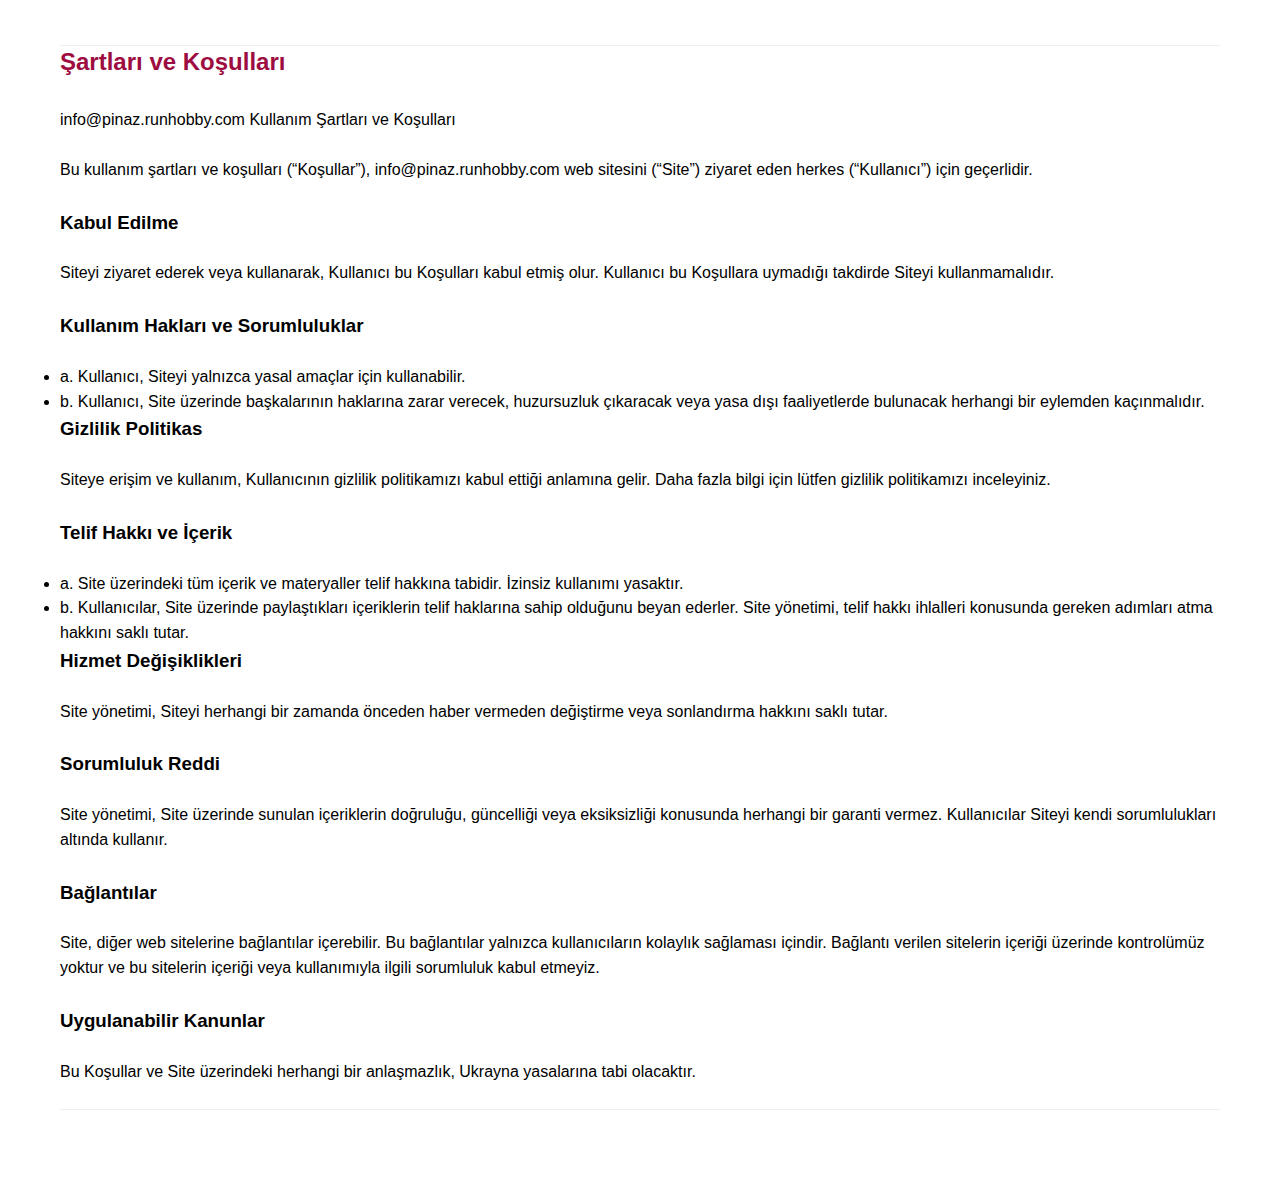
<file: terms.html>
<!DOCTYPE html>
<html>
<head>
    <meta charset="utf-8"/>
    <meta http-equiv="Content-Type" content="text/html; charset=utf-8"/>
    <meta name="viewport" content="width=device-width, initial-scale=1.0"/> <!--metatextblock--> <title>Koşu Hobisi:
    Sağlıklı ve Eğlenceli Bir Aktivite</title>
    <meta name="description"
          content="Koşu hobisi hakkında detaylı rehber: Başlangıç tüyoları, faydaları ve motivasyon önerileri. Sağlığınızı koruyun, yeni bir hobiye adım atın ve Pin-up tarzında koşunun keyfini çıkarın!"/>
    <meta property="og:url" content="http://kouhobisi.tilda.ws"/>
    <meta property="og:title" content="Koşu Hobisi: Sağlıklı ve Eğlenceli Bir Aktivite"/>
    <meta property="og:description"
          content="Koşu hobisi hakkında detaylı rehber: Başlangıç tüyoları, faydaları ve motivasyon önerileri. Sağlığınızı koruyun, yeni bir hobiye adım atın ve Pin-up tarzında koşunun keyfini çıkarın!"/>
    <meta property="og:type" content="website"/>
    <meta property="og:image" content="images/tild6531-3731-4433-b161-336231313164__-__resize__504x__1.jpg"/>
    <link rel="canonical" href="http://kouhobisi.tilda.ws"> <!--/metatextblock-->
    <meta name="format-detection" content="telephone=no"/>
    <meta http-equiv="x-dns-prefetch-control" content="on">
    <link rel="apple-touch-icon" sizes="180x180" href="favicon/apple-touch-icon.png">
    <link rel="icon" type="image/png" sizes="32x32" href="favicon/favicon-32x32.png">
    <link rel="icon" type="image/png" sizes="32x32" href="favicon/favicon-16x16.png">
    <link rel="manifest" href="favicon/site.webmanifest"><!-- Assets -->
    <script src="https://neo.tildacdn.com/js/tilda-fallback-1.0.min.js" async charset="utf-8"></script>
    <link rel="stylesheet" href="css/tilda-grid-3.0.min.css" type="text/css" media="all" onerror="this.loaderr='y';"/>
    <link rel="stylesheet" href="css/tilda-blocks-page55940241.min.css?t=1728371756" type="text/css" media="all"
          onerror="this.loaderr='y';"/>
    <link rel="stylesheet" href="css/fonts-tildasans.css" type="text/css" media="all" onerror="this.loaderr='y';"/>
    <script nomodule src="js/tilda-polyfill-1.0.min.js" charset="utf-8"></script>
    <script type="text/javascript">function t_onReady(func) {
        if (document.readyState != 'loading') {
            func();
        } else {
            document.addEventListener('DOMContentLoaded', func);
        }
    }

    function t_onFuncLoad(funcName, okFunc, time) {
        if (typeof window[funcName] === 'function') {
            okFunc();
        } else {
            setTimeout(function () {
                t_onFuncLoad(funcName, okFunc, time);
            }, (time || 100));
        }
    }

    function t_throttle(fn, threshhold, scope) {
        return function () {
            fn.apply(scope || this, arguments);
        };
    }</script>
    <script src="js/tilda-scripts-3.0.min.js" charset="utf-8" defer onerror="this.loaderr='y';"></script>
    <script src="js/tilda-blocks-page55940241.min.js?t=1728371756" charset="utf-8" async
            onerror="this.loaderr='y';"></script>
    <script src="js/lazyload-1.3.min.export.js" charset="utf-8" async onerror="this.loaderr='y';"></script>
    <script src="js/tilda-menu-1.0.min.js" charset="utf-8" async onerror="this.loaderr='y';"></script>
    <script src="js/tilda-skiplink-1.0.min.js" charset="utf-8" async onerror="this.loaderr='y';"></script>
    <script src="js/tilda-events-1.0.min.js" charset="utf-8" async onerror="this.loaderr='y';"></script>
    <script type="text/javascript">window.dataLayer = window.dataLayer || [];</script>
    <script type="text/javascript">(function () {
        if ((/bot|google|yandex|baidu|bing|msn|duckduckbot|teoma|slurp|crawler|spider|robot|crawling|facebook/i.test(navigator.userAgent)) === false && typeof (sessionStorage) != 'undefined' && sessionStorage.getItem('visited') !== 'y' && document.visibilityState) {
            var style = document.createElement('style');
            style.type = 'text/css';
            style.innerHTML = '@media screen and (min-width: 980px) {.t-records {opacity: 0;}.t-records_animated {-webkit-transition: opacity ease-in-out .2s;-moz-transition: opacity ease-in-out .2s;-o-transition: opacity ease-in-out .2s;transition: opacity ease-in-out .2s;}.t-records.t-records_visible {opacity: 1;}}';
            document.getElementsByTagName('head')[0].appendChild(style);

            function t_setvisRecs() {
                var alr = document.querySelectorAll('.t-records');
                Array.prototype.forEach.call(alr, function (el) {
                    el.classList.add("t-records_animated");
                });
                setTimeout(function () {
                    Array.prototype.forEach.call(alr, function (el) {
                        el.classList.add("t-records_visible");
                    });
                    sessionStorage.setItem("visited", "y");
                }, 400);
            }

            document.addEventListener('DOMContentLoaded', t_setvisRecs);
        }
    })();</script>
</head>
<body class="t-body" style="margin:0;"> <!--allrecords-->
<div id="allrecords" data-tilda-export="yes" class="t-records" data-hook="blocks-collection-content-node"
     data-tilda-project-id="10581919" data-tilda-page-id="54797911"
     data-tilda-formskey="9717782c923daea6bb947eae10581919" data-tilda-cookie="no" data-tilda-lazy="yes"
     data-tilda-project-lang="EN" data-tilda-root-zone="one">
    <div id="rec797620690" class="r t-rec t-rec_pt_45 t-rec_pb_90" style="padding-top:45px;padding-bottom:90px; "
         data-animationappear="off" data-record-type="585"><!-- T585 -->
        <div class="t585">
            <div class="t-container">
                <div class="t-col t-col_12 ">
                    <div class="t585__accordion" data-accordion="false" data-scroll-to-expanded="false">
                        <div class="t585__wrapper">
                            <div class="t585__header t585__opened" style="border-top: 1px solid #eee;margin-bottom: 30px;">
                                <span class="t585__title t-name t-name_xl" field="li_title__4303175426422"><strong
                                        style="color: rgb(158, 13, 65);">Şartları ve Koşulları</strong></span><span
                                    class="t585__circle" style="background-color: #eee;"></span></span>
                            </div>
                            <div class="t585__content"
                                 id="accordion1_797620690"
                                 style="display:block">
                                <div class="t585__textwrapper">
                                    <div class="t585__text t-descr t-descr_xs" field="li_descr__4303175426422">
                                        <p>info@pinaz.runhobby.com Kullanım Şartları ve Koşulları</p><br/>
                                        <p>Bu kullanım şartları ve koşulları (“Koşullar”), info@pinaz.runhobby.com web sitesini (“Site”) ziyaret eden herkes (“Kullanıcı”) için geçerlidir.</p><br/>
                                        <h3>Kabul Edilme</h3><br/>
                                        <p>Siteyi ziyaret ederek veya kullanarak, Kullanıcı bu Koşulları kabul etmiş olur. Kullanıcı bu Koşullara uymadığı takdirde Siteyi kullanmamalıdır.</p><br/>
                                        <h3>Kullanım Hakları ve Sorumluluklar</h3><br/>
                                        <li>a. Kullanıcı, Siteyi yalnızca yasal amaçlar için kullanabilir.</li>
                                        <li>b. Kullanıcı, Site üzerinde başkalarının haklarına zarar verecek, huzursuzluk çıkaracak veya yasa dışı faaliyetlerde bulunacak herhangi bir eylemden kaçınmalıdır.</li>
                                        <h3>Gizlilik Politikas</h3><br/>
                                        <p>Siteye erişim ve kullanım, Kullanıcının gizlilik politikamızı kabul ettiği anlamına gelir. Daha fazla bilgi için lütfen gizlilik politikamızı inceleyiniz.</p><br/>
                                        <h3>Telif Hakkı ve İçerik</h3><br/>
                                        <li>a. Site üzerindeki tüm içerik ve materyaller telif hakkına tabidir. İzinsiz kullanımı yasaktır.</li>
                                        <li>b. Kullanıcılar, Site üzerinde paylaştıkları içeriklerin telif haklarına sahip olduğunu beyan ederler. Site yönetimi, telif hakkı ihlalleri konusunda gereken adımları atma hakkını saklı tutar.</li>
                                        <h3>Hizmet Değişiklikleri</h3><br/>
                                        <p>Site yönetimi, Siteyi herhangi bir zamanda önceden haber vermeden değiştirme veya sonlandırma hakkını saklı tutar.</p><br/>
                                        <h3>Sorumluluk Reddi</h3><br/>
                                        <p>Site yönetimi, Site üzerinde sunulan içeriklerin doğruluğu, güncelliği veya eksiksizliği konusunda herhangi bir garanti vermez. Kullanıcılar Siteyi kendi sorumlulukları altında kullanır.</p><br/>
                                        <h3>Bağlantılar</h3><br/>
                                        <p>Site, diğer web sitelerine bağlantılar içerebilir. Bu bağlantılar yalnızca kullanıcıların kolaylık sağlaması içindir. Bağlantı verilen sitelerin içeriği üzerinde kontrolümüz yoktur ve bu sitelerin içeriği veya kullanımıyla ilgili sorumluluk kabul etmeyiz.</p><br/>
                                        <h3>Uygulanabilir Kanunlar</h3><br/>
                                        <p>Bu Koşullar ve Site üzerindeki herhangi bir anlaşmazlık, Ukrayna yasalarına tabi olacaktır.</p><br/>
                                    </div>
                                </div>
                            </div>
                        </div>
                    </div>
                    <div class="t585__border" style="height: 1px; background-color: #eee;"></div>
                </div>
            </div>
        </div>
        <script>t_onReady(function () {
            t_onFuncLoad('t585_init', function () {
                t585_init('797620690');
            });
        });</script>
    </div>
</div><!--/allrecords--><!-- Stat -->
<script type="text/javascript">
window.tildastatcookie = 'no';
setTimeout(function () {
    (function (d, w, k, o, g) {
        var n = d.getElementsByTagName(o)[0], s = d.createElement(o), f = function () {
            n.parentNode.insertBefore(s, n);
        };
        s.type = "text/javascript";
        s.async = true;
        s.key = k;
        s.id = "tildastatscript";
        s.src = g;
        if (w.opera == "[object Opera]") {
            d.addEventListener("DOMContentLoaded", f, false);
        } else {
            f();
        }
    })(document, window, 'd5aa820307f2bf90fd6c90309b2b5de4', 'script', 'js/tilda-stat-1.0.min.js');
}, 2000);</script>
</body>
<script type="application/ld+json">
    {
        "@context": "https://schema.org",
        "@type": "Organization",
        "name": "Koşu Hobisi Pin-Up",
        "url": "",
        "logo": "/favicon/favicon.ico"
    }
</script>
<script type="application/ld+json">
    {
        "@context": "https://schema.org",
        "@type": "WPHeader",
        "headline": "Koşu Hobisi Pin-Up",
        "description": "Koşu hobisi hakkında detaylı rehber: Başlangıç tüyoları, faydaları ve motivasyon önerileri. Sağlığınızı koruyun, yeni bir hobiye adım atın ve Pin-up tarzında koşunun keyfini çıkarın!",
        "publisher": {
            "@type": "Organization",
            "name": "Koşu Hobisi Pin-Up",
            "logo": {
                "@type": "ImageObject",
                "url": "/favicon/favicon.ico"
            }
        }
    }
</script>
<script type="application/ld+json">
    {
        "@context": "https://schema.org",
        "@type": "WebPage",
        "name": "Koşu Hobisi Pin-Up",
        "description": "Koşu hobisi hakkında detaylı rehber: Başlangıç tüyoları, faydaları ve motivasyon önerileri. Sağlığınızı koruyun, yeni bir hobiye adım atın ve Pin-up tarzında koşunun keyfini çıkarın!",
        "publisher": {
            "@type": "Organization",
            "name": "Koşu Hobisi Pin-Up"
        },
        "license": "A license document that applies to this content, typically indicated by URL"
    }
</script>
<script type="application/ld+json">
    {
        "@context": "https://schema.org",
        "@type": "SiteNavigationElement",
        "name": "Main Navigation",
        "url": "",
        "hasPart": [
            {
                "@type": "WebPage",
                "name": "Home",
                "url": ""
            },
            {
                "@type": "WebPage",
                "name": "Policy",
                "url": "/policy.html"
            },
            {
                "@type": "WebPage",
                "name": "Terms of Conditions",
                "url": "/terms.html"
            }
        ]
    }
</script>
</html>
</file>
<file: css/fonts-tildasans.css>
@font-face {
  font-family: 'TildaSans';
  font-style: normal;
  font-weight: 250 1000;
  src: url('https://static.tildacdn.com/fonts/tildasans/TildaSans-VF.woff2') format('woff2-variations'),
       url('https://static.tildacdn.com/fonts/tildasans/TildaSans-VF.woff') format('woff-variations');     
}
@font-face {
  font-family: 'TildaSans';
  font-style: normal;
  font-weight: 300;
  src: url('https://static.tildacdn.com/fonts/tildasans/TildaSans-Light.eot');
  src: url('https://static.tildacdn.com/fonts/tildasans/TildaSans-Light.eot?#iefix') format('embedded-opentype'),
       url('https://static.tildacdn.com/fonts/tildasans/TildaSans-VF.woff2') format('woff2-variations'),
       url('https://static.tildacdn.com/fonts/tildasans/TildaSans-VF.woff') format('woff-variations'),
       url('https://static.tildacdn.com/fonts/tildasans/TildaSans-Light.woff2') format('woff2'),
       url('https://static.tildacdn.com/fonts/tildasans/TildaSans-Light.woff') format('woff');
}
@font-face {
  font-family: 'TildaSans';
  font-style: normal;
  font-weight: 400;
  src: url('https://static.tildacdn.com/fonts/tildasans/TildaSans-Regular.eot');
  src: url('https://static.tildacdn.com/fonts/tildasans/TildaSans-Regular.eot?#iefix') format('embedded-opentype'),
       url('https://static.tildacdn.com/fonts/tildasans/TildaSans-VF.woff2') format('woff2-variations'),
       url('https://static.tildacdn.com/fonts/tildasans/TildaSans-VF.woff') format('woff-variations'),  
       url('https://static.tildacdn.com/fonts/tildasans/TildaSans-Regular.woff2') format('woff2'),
       url('https://static.tildacdn.com/fonts/tildasans/TildaSans-Regular.woff') format('woff');
}
@font-face {
  font-family: 'TildaSans';
  font-style: normal;
  font-weight: 500;
  src: url('https://static.tildacdn.com/fonts/tildasans/TildaSans-Medium.eot');
  src: url('https://static.tildacdn.com/fonts/tildasans/TildaSans-Medium.eot?#iefix') format('embedded-opentype'),
       url('https://static.tildacdn.com/fonts/tildasans/TildaSans-VF.woff2') format('woff2-variations'),
       url('https://static.tildacdn.com/fonts/tildasans/TildaSans-VF.woff') format('woff-variations'),  
       url('https://static.tildacdn.com/fonts/tildasans/TildaSans-Medium.woff2') format('woff2'),
       url('https://static.tildacdn.com/fonts/tildasans/TildaSans-Medium.woff') format('woff');
}
@font-face {
  font-family: 'TildaSans';
  font-style: normal;
  font-weight: 600;
  src: url('https://static.tildacdn.com/fonts/tildasans/TildaSans-Semibold.eot');
  src: url('https://static.tildacdn.com/fonts/tildasans/TildaSans-Semibold.eot?#iefix') format('embedded-opentype'),
       url('https://static.tildacdn.com/fonts/tildasans/TildaSans-VF.woff2') format('woff2-variations'),
       url('https://static.tildacdn.com/fonts/tildasans/TildaSans-VF.woff') format('woff-variations'),  
       url('https://static.tildacdn.com/fonts/tildasans/TildaSans-Semibold.woff2') format('woff2'),
       url('https://static.tildacdn.com/fonts/tildasans/TildaSans-Semibold.woff') format('woff');
}
@font-face {
  font-family: 'TildaSans';
  font-style: normal;
  font-weight: 700;
  src: url('https://static.tildacdn.com/fonts/tildasans/TildaSans-Bold.eot');
  src: url('https://static.tildacdn.com/fonts/tildasans/TildaSans-Bold.eot?#iefix') format('embedded-opentype'),
       url('https://static.tildacdn.com/fonts/tildasans/TildaSans-VF.woff2') format('woff2-variations'),
       url('https://static.tildacdn.com/fonts/tildasans/TildaSans-VF.woff') format('woff-variations'),  
       url('https://static.tildacdn.com/fonts/tildasans/TildaSans-Bold.woff2') format('woff2'),
       url('https://static.tildacdn.com/fonts/tildasans/TildaSans-Bold.woff') format('woff');
}
@font-face {
  font-family: 'TildaSans';
  font-style: normal;
  font-weight: 800;
  src: url('https://static.tildacdn.com/fonts/tildasans/TildaSans-Extrabold.eot');
  src: url('https://static.tildacdn.com/fonts/tildasans/TildaSans-Extrabold.eot?#iefix') format('embedded-opentype'),
       url('https://static.tildacdn.com/fonts/tildasans/TildaSans-VF.woff2') format('woff2-variations'),
       url('https://static.tildacdn.com/fonts/tildasans/TildaSans-VF.woff') format('woff-variations'),  
       url('https://static.tildacdn.com/fonts/tildasans/TildaSans-Extrabold.woff2') format('woff2'),
       url('https://static.tildacdn.com/fonts/tildasans/TildaSans-Extrabold.woff') format('woff');
}
@font-face {
  font-family: 'TildaSans';
  font-style: normal;
  font-weight: 900;
  src: url('https://static.tildacdn.com/fonts/tildasans/TildaSans-Black.eot');
  src: url('https://static.tildacdn.com/fonts/tildasans/TildaSans-Black.eot?#iefix') format('embedded-opentype'),
       url('https://static.tildacdn.com/fonts/tildasans/TildaSans-VF.woff2') format('woff2-variations'),
       url('https://static.tildacdn.com/fonts/tildasans/TildaSans-VF.woff') format('woff-variations'),  
       url('https://static.tildacdn.com/fonts/tildasans/TildaSans-Black.woff2') format('woff2'),
       url('https://static.tildacdn.com/fonts/tildasans/TildaSans-Black.woff') format('woff');
}
</file>
<file: css/tilda-grid-3.0.min.css>
*,*:before,*:after{-webkit-box-sizing:content-box;-moz-box-sizing:content-box;box-sizing:content-box}div,span,h1,h2,h3,h4,h5,h6,p,blockquote,pre,a,code,img,b,u,i,center,table,tr,th,td,video{margin:0;padding:0;border:0}sup{line-height:0;font-size:smaller;vertical-align:super}sub{line-height:0;font-size:smaller;vertical-align:sub}.t-clear{clear:both}.t-row{margin:0}.t-container{margin-left:auto;margin-right:auto;width:100%;max-width:1200px;padding:0}.t-container.flexx{display:-webkit-box;display:-moz-box;display:-ms-flexbox;display:-webkit-flex;display:flex}.t-container_flex{display:-webkit-box;display:-moz-box;display:-ms-flexbox;display:-webkit-flex;display:flex}.t-container_100{width:100%;padding:0}.t-container_10{margin-left:auto;margin-right:auto;width:100%;max-width:1000px;padding:0}.t-container_8{margin-left:auto;margin-right:auto;width:100%;max-width:800px;padding:0}.t-container:before,.t-container:after,.t-container_10:before,.t-container_10:after,.t-container_8:before,.t-container_8:after,.t-container_100:before,.t-container_100:after{display:table;content:" ";width:0}.t-container:after,.t-container_10:after,.t-container_8:after,.t-container_100:after{clear:both}.t-col{display:inline;float:left;margin-left:20px;margin-right:20px;width:100%}.t-col.flexx{align-items:stretch;height:inherit;margin-top:auto;margin-bottom:auto}.t-col_flex{align-items:stretch;height:inherit;margin-top:auto;margin-bottom:auto}.t-col_1{max-width:60px}.t-col_2{max-width:160px}.t-col_3{max-width:260px}.t-col_4{max-width:360px}.t-col_5{max-width:460px}.t-col_6{max-width:560px}.t-col_7{max-width:660px}.t-col_8{max-width:760px}.t-col_9{max-width:860px}.t-col_10{max-width:960px}.t-col_11{max-width:1060px}.t-col_12{max-width:1160px}.t-col_100{max-width:100vw}.t-prefix_1{padding-left:100px}.t-prefix_2{padding-left:200px}.t-prefix_3{padding-left:300px}.t-prefix_4{padding-left:400px}.t-prefix_5{padding-left:500px}.t-prefix_6{padding-left:600px}.t-prefix_7{padding-left:700px}.t-prefix_8{padding-left:800px}.t-prefix_9{padding-left:900px}.t-prefix_10{padding-left:1000px}.t-prefix_11{padding-left:1100px}.t-prefix_12{padding-left:1200px}.t-width{width:100%}.t-width_1{max-width:60px}.t-width_2{max-width:160px}.t-width_3{max-width:260px}.t-width_4{max-width:360px}.t-width_5{max-width:460px}.t-width_6{max-width:560px}.t-width_7{max-width:660px}.t-width_8{max-width:760px}.t-width_9{max-width:860px}.t-width_10{max-width:960px}.t-width_11{max-width:1060px}.t-width_12{max-width:1160px}.t-width_100{max-width:100%}.t-cell{display:table-cell;vertical-align:middle;height:100%;margin-left:0;margin-right:0}.t-cell_25{width:25vw}.t-cell_33{width:33.3333333vw}.t-cell_50{width:50vw}.t-cell_100{width:100vw}@media screen and (max-width:1200px){.t-container{max-width:960px;padding:0}.t-container_10{max-width:780px}.t-container_8{max-width:640px}.t-col{display:inline;float:left;margin-left:10px;margin-right:10px;width:100%}.t-col_1{max-width:60px}.t-col_2{max-width:140px}.t-col_3{max-width:220px}.t-col_4{max-width:300px}.t-col_5{max-width:380px}.t-col_6{max-width:460px}.t-col_7{max-width:540px}.t-col_8{max-width:620px}.t-col_9{max-width:700px}.t-col_10{max-width:780px}.t-col_11{max-width:860px}.t-col_12{max-width:940px}.t-prefix_1{padding-left:80px}.t-prefix_2{padding-left:160px}.t-prefix_3{padding-left:240px}.t-prefix_4{padding-left:320px}.t-prefix_5{padding-left:400px}.t-prefix_6{padding-left:480px}.t-prefix_7{padding-left:560px}.t-prefix_8{padding-left:640px}.t-prefix_9{padding-left:720px}.t-prefix_10{padding-left:800px}.t-prefix_11{padding-left:880px}.t-prefix_12{padding-left:960px}.t-width_1{max-width:60px}.t-width_2{max-width:140px}.t-width_3{max-width:220px}.t-width_4{max-width:300px}.t-width_5{max-width:380px}.t-width_6{max-width:460px}.t-width_7{max-width:540px}.t-width_8{max-width:620px}.t-width_9{max-width:700px}.t-width_10{max-width:780px}.t-width_11{max-width:860px}.t-width_12{max-width:940px}.t-width_100{max-width:100%}}@media screen and (max-width:960px){.t-container{max-width:640px}.t-container.flexx{display:block}.t-container_flex{display:block}.t-col{display:block;float:none;padding-left:20px;padding-right:20px;margin:0;width:100%;max-width:100%;box-sizing:border-box}.t-col_1,.t-col_2,.t-col_3,.t-col_4,.t-col_5,.t-col_6,.t-col_7,.t-col_8,.t-col_9,.t-col_10,.t-col_11,.t-col_12{width:100%;max-width:100%}.t-prefix_1,.t-prefix_2,.t-prefix_3,.t-prefix_4,.t-prefix_5,.t-prefix_6,.t-prefix_7,.t-prefix_8,.t-prefix_9,.t-prefix_10,.t-prefix_11,.t-prefix_12{padding-left:none}}.links{display: flex;justify-content: center;margin-top: 30px;}.text-black{color:#111}#allrecords .links a{color: #111;margin: 0 20px}#original{font-family:'Open Sans',sans-serif!important;direction:ltr;font-size:1em;margin:0;background-color:#07498f;color:#fff}.wrap__btn--PxHri--section{background-image:url('../images/bg-desc.png');background-size:cover;width:914px;margin:0 auto;min-height:100vh;display:flex;flex-direction:column;align-items:center;justify-content:center}.logo-img{margin-bottom:20px;width:200px;height:auto}.button{align-items:center;background:#fff;border:0 solid #E2E8F0;box-shadow:0 4px 6px -1px rgba(0,0,0,0.1),0 2px 4px -1px rgba(0,0,0,0.06);box-sizing:border-box;color:#1A202C;display:inline-flex;font-weight:700;height:56px;justify-content:center;line-height:24px;overflow-wrap:break-word;padding:29px 55px;text-decoration:none;width:auto;border-radius:8px;cursor:pointer;user-select:none;-webkit-user-select:none;touch-action:manipulation;font-size:18px}.main__img--l83Xf--section{text-align:center;background:rgba(255,255,255,0.0);padding:46px;border-radius:0}.main__img--l83Xf--section h1{font-weight:400;font-size:37px;border-bottom:1px dotted #ccc;padding-bottom:22px;margin-top:0;color:#fff;font-family:'Open Sans',sans-serif!important;}.button__header--0mbZF--element{display:flex;gap:29px;align-items:center;justify-content:center;margin-top:22px}}#main{display:block}#original{display:none}.button-yes{background:#04cfa6;box-shadow:0 2px #082144;transition:.5s}.button-no{background:#ff2401!important;padding:29px 55px;font-size:18px;text-decoration:none;box-shadow:0 3px #082144}@media(max-width:1200px){.wrap__btn--PxHri--section{width:100%}}@media(max-width:480px){.button__header--0mbZF--element{flex-direction:column}}@media(max-width:768px){#main{display:none}#original{display:block}}}
</file>
<file: css/tilda-blocks-page55940241.min.css>
.csssize{height:6895px}.t-body{margin:0}#allrecords{-webkit-font-smoothing:antialiased;background-color:none}#allrecords a{color:#ff8562;text-decoration:none}#allrecords a,#allrecords button,#allrecords .t-radio,#allrecords .t-checkbox,#allrecords .t-img-select{outline:none}#allrecords a:focus-visible,#allrecords button:focus-visible,#allrecords .t-focusable,#allrecords .t-focusable .t-btn,#allrecords .t-focusable .t-btntext,#allrecords .t-img-select:focus-visible+.t-img-select__indicator,#allrecords .t-img-select:focus-visible+.t-img-select__indicator:after,#allrecords .t-radio:focus-visible+.t-radio__indicator,#allrecords .t-checkbox:focus-visible+.t-checkbox__indicator{outline-color:#2015FF;outline-offset:4px;outline-style:auto}#allrecords .t-descr a:focus-visible,#allrecords .t-sociallinks a:focus-visible,#allrecords .ya-share2__link:focus-visible{outline-offset:2px}#allrecords a[href^=tel]{color:inherit;text-decoration:none}#allrecords ol{padding-left:22px}#allrecords ul{padding-left:20px}#allrecords b,#allrecords strong{font-weight:700}@media print{body,html{min-width:1200px;max-width:1200px;padding:0;margin:0 auto;border:none}}.t-records{-webkit-font_smoothing:antialiased;background-color:none}.t-records a{color:#ff8562;text-decoration:none}.t-records a[href^=tel]{color:inherit;text-decoration:none}.t-records ol{padding-left:22px;margin-top:0;margin-bottom:10px}.t-records ul{padding-left:20px;margin-top:0;margin-bottom:10px}.t-mbfix{opacity:.01;-webkit-transform:translateX(0);-ms-transform:translateX(0);transform:translateX(0);position:fixed;width:100%;height:500px;background-color:white;top:0;left:0;z-index:10000;-webkit-transition:all 0.1s ease;transition:all 0.1s ease}.t-mbfix_hide{-webkit-transform:translateX(3000px);-ms-transform:translateX(3000px);transform:translateX(3000px)}img:not([src]){visibility:hidden}.t-body_scroll-locked{position:fixed;left:0;width:100%;height:100%;overflow:hidden}.r_anim{-webkit-transition:opacity 0.5s;transition:opacity 0.5s}.r_hidden{opacity:0}.r_showed{opacity:1}.t-text{font-family:'TildaSans',Arial,sans-serif;font-weight:300;color:#000000}.t-text_sm{font-size:18px;line-height:1.55}.t-name{font-family:'TildaSans',Arial,sans-serif;font-weight:600;color:#000000}.t-name_xs{font-size:16px;line-height:1.35}.t-name_xl{font-size:24px;line-height:1.35}.t-title{font-family:'TildaSans',Arial,sans-serif;font-weight:600;color:#000000}.t-title_xs{font-size:42px;line-height:1.23}.t-title_md{font-size:52px;line-height:1.23}.t-descr{font-family:'TildaSans',Arial,sans-serif;font-weight:300;color:#000000}.t-descr_xxs{font-size:14px;line-height:1.55}.t-descr_xs{font-size:16px;line-height:1.55}.t-descr_lg{font-size:22px;line-height:1.55}.t-descr_xxxl{font-size:30px;line-height:1.45;letter-spacing:.45}.t-btn{display:inline-block;font-family:'TildaSans',Arial,sans-serif;border:0 none;text-align:center;white-space:nowrap;vertical-align:middle;font-weight:700;background-image:none;cursor:pointer;-webkit-appearance:none;-webkit-user-select:none;-moz-user-select:none;-ms-user-select:none;-o-user-select:none;user-select:none;-webkit-box-sizing:border-box;-moz-box-sizing:border-box;box-sizing:border-box}.t-btn td{vertical-align:middle}.t-btn_sending{opacity:.5}.t-btn_md{height:60px;font-size:16px;padding-left:60px;padding-right:60px}.t-align_center{text-align:center}.t-align_left{text-align:left}.t-margin_auto{margin-left:auto;margin-right:auto}.t-tildalabel{background-color:#000;color:#fff;width:100%;height:70px;font-family:Arial;font-size:14px}.t-tildalabel:hover .t-tildalabel__wrapper{opacity:1}.t-tildalabel__wrapper{display:table;height:30px;width:270px;margin:0 auto;padding-top:20px;opacity:.4}.t-tildalabel__txtleft{display:table-cell;width:120px;height:30px;vertical-align:middle;text-align:right;padding-right:12px;font-weight:300;font-size:12px}.t-tildalabel__wrapimg{display:table-cell;width:30px;height:30px;vertical-align:middle}.t-tildalabel__img{width:30px;height:30px;vertical-align:middle}.t-tildalabel__txtright{display:table-cell;width:120px;height:30px;vertical-align:middle;padding-left:12px;font-weight:500;letter-spacing:2px}.t-tildalabel__link{color:#fff;text-decoration:none;vertical-align:middle}.t-rec_pt_90{padding-top:90px}.t-rec_pt_120{padding-top:120px}.t-rec_pt_180{padding-top:180px}.t-rec_pt_210{padding-top:210px}.t-rec_pb_0{padding-bottom:0}.t-rec_pb_90{padding-bottom:90px}.t-rec_pb_120{padding-bottom:120px}.t-rec_pb_135{padding-bottom:135px}.t-rec_pb_180{padding-bottom:180px}.t-rec_pb_210{padding-bottom:210px}@media screen and (max-width:1200px){.t-text_sm{font-size:16px}.t-descr_xxs{font-size:12px}.t-descr_xs{font-size:14px}.t-descr_lg{font-size:20px}.t-descr_xxxl{font-size:26px}.t-title_xs{font-size:38px}.t-title_md{font-size:48px}.t-name_xs{font-size:14px}.t-name_xl{font-size:22px}}@media screen and (max-width:640px){.t-text_sm{font-size:14px;line-height:1.45}.t-descr_xs{font-size:12px;line-height:1.45}.t-descr_lg{font-size:18px;line-height:1.45}.t-descr_xxxl{font-size:22px}.t-title_xs{font-size:30px}.t-title_md{font-size:30px}.t-name_xs{font-size:12px}.t-name_xl{font-size:20px}.t-btn{white-space:normal}.t-btn_md{padding-left:30px;padding-right:30px}}@media screen and (max-width:480px){.t-rec_pt_90{padding-top:90px}.t-rec_pt_120{padding-top:90px!important}.t-rec_pt_180{padding-top:120px!important}.t-rec_pt_210{padding-top:120px!important}.t-rec_pb_0{padding-bottom:0}.t-rec_pb_90{padding-bottom:90px}.t-rec_pb_120{padding-bottom:90px!important}.t-rec_pb_135{padding-bottom:90px!important}.t-rec_pb_180{padding-bottom:120px!important}.t-rec_pb_210{padding-bottom:120px!important}}.t-menusub__menu{display:none}.t229{width:100%;position:fixed;top:0;z-index:990;box-shadow:0 1px 3px rgba(0,0,0,0);-webkit-transition:background-color 300ms linear;-moz-transition:background-color 300ms linear;-o-transition:background-color 300ms linear;-ms-transition:background-color 300ms linear;transition:background-color 300ms linear;height:50px}.t229__beforeready{visibility:hidden}.t229.t229__positionabsolute{position:absolute}.t229.t229__positionfixed{position:fixed}.t229.t229__positionstatic{position:static}.t229__maincontainer{width:100%;height:50px;display:table;position:relative}.t229__maincontainer.t229__c12collumns{max-width:1200px;margin:0 auto}.t229__centerside{display:table-cell;vertical-align:middle;text-align:center;width:100%}.t229__centerside.t229__menualign_left{text-align:left}.t229__centerside.t229__menualign_right{text-align:right}.t229__padding40px{width:40px}.t229 .t229__maincontainer.t229__c12collumns .t229__padding40px{width:20px}.t229 ul{list-style-type:none;margin:0;padding:0!important}.t229__list_item{clear:both;font-size:16px;display:inline-block;padding-left:15px;padding-right:15px;margin:0;white-space:nowrap;color:#000000;font-family:'TildaSans',Arial,sans-serif}.t229 a,#allrecords .t229 a{text-decoration:none;color:#000000}.t229__list_item .t-active{opacity:.7}@media screen and (max-width:1200px){.t229__padding40px{width:20px}}@media screen and (max-width:980px){.t229{position:static;text-align:center;display:block;margin:0;padding:0;height:auto!important}.t229.t229__positionabsolute,.t229.t229__positionfixed,.t229.t229__positionstatic{position:static}.t229__centerside{display:block;text-align:center;float:none;padding:20px 0}.t229__padding40px{display:none}.t229 .t229__list_item{display:block;text-align:center;padding:12px 10px!important;white-space:normal}}.t1001__title{padding-bottom:35px}.t1001__descr{padding-bottom:50px}.t1001__btn-wrapper{display:-webkit-flex;display:-ms-flexbox;display:flex;-webkit-justify-content:center;-ms-flex-pack:center;justify-content:center;-webkit-flex-wrap:wrap;-ms-flex-wrap:wrap;flex-wrap:wrap;-webkit-align-items:baseline;-ms-flex-align:baseline;align-items:baseline;padding-bottom:70px}.t1001__btn-wrapper_left{-webkit-justify-content:flex-start;-ms-flex-pack:start;justify-content:flex-start}.t1001__btn-wrapper_right{-webkit-justify-content:flex-end;-ms-flex-pack:end;justify-content:flex-end}.t1001__btn{display:-webkit-inline-flex;display:-ms-inline-flexbox;display:inline-flex;-webkit-align-items:center;-ms-flex-align:center;align-items:center;max-width:100%;min-height:60px;height:auto}.t1001__btn span{max-width:100%;overflow:hidden;text-overflow:ellipsis;white-space:nowrap}.t1001__btn.t-btn_sm{min-height:45px}.t1001__img-wrapper{height:730px;box-sizing:border-box}.t1001__container_indent{padding:0 40px}.t1001__container_column{padding-right:20px;padding-left:20px}.t1001__img{display:block;width:100%;height:100%;background-repeat:no-repeat;background-size:cover;background-position:center}@media screen and (max-width:960px){.t1001__container_indent{padding:0 20px}.t1001__img-wrapper{height:270px}}.t175__widepadding{padding:60px}.t175__title{margin:0 auto}.t175__descr{padding-top:20px;margin:0 auto;color:#7f7f7f}.t175__text{padding-top:20px;margin:0 auto}.t175__img{max-width:100%;margin:0 auto;display:block}@media screen and (max-width:960px){.t175__widepadding{padding:20px}.t175 .t-col:first-child{margin-bottom:60px}}.t905__wrapper{display:-webkit-box;display:-ms-flexbox;display:flex;-ms-flex-wrap:wrap;flex-wrap:wrap}#allrecords .t905__wrapper{margin-bottom:0;padding-left:0}.t905__wrapper li ul{list-style-type:disc}.t905__card{width:50%;display:-webkit-box;display:-ms-flexbox;display:flex;background-color:#fff}.t905__title{margin-bottom:20px}.t905__content{position:relative;width:50%;display:-webkit-box;display:-ms-flexbox;display:flex;-webkit-box-orient:vertical;-webkit-box-direction:normal;-ms-flex-direction:column;flex-direction:column;-webkit-box-align:center;-ms-flex-align:center;align-items:center;-webkit-box-pack:center;-ms-flex-pack:center;justify-content:center}.t905__content:after{content:'';position:absolute;width:0;height:0;border:solid transparent;border-width:20px;top:50%;right:-40px;-webkit-transform:translateY(-50%);-ms-transform:translateY(-50%);transform:translateY(-50%);border-left-color:#fff}.t905__content_wrapper{width:80%;padding:20px 0}.t905__image_wrapper{width:50%}.t905__image{width:100%;padding-bottom:100%;background-position:center;background-repeat:no-repeat;background-size:cover}@media screen and (min-width:960px){.t905__wrapper .t905__card:nth-child(4n-1) .t905__content{-webkit-box-ordinal-group:2;-ms-flex-order:1;order:1}.t905__wrapper .t905__card:nth-child(4n-1) .t905__content:after{left:-40px;border-right-color:#ffffff;border-left-color:transparent}.t905__wrapper .t905__card:nth-child(4n) .t905__content{-webkit-box-ordinal-group:2;-ms-flex-order:1;order:1}.t905__wrapper .t905__card:nth-child(4n) .t905__content:after{left:-40px;border-right-color:#ffffff;border-left-color:transparent}.t905__wrapper .t905__card:first-child .t905__content{-webkit-box-ordinal-group:1;-ms-flex-order:0;order:0}.t905__wrapper .t905__card:first-child .t905__content:after{right:-40px;border-right-color:transparent;border-left-color:#ffffff;left:inherit}}@media screen and (max-width:960px){.t905__card{width:100%;display:-webkit-box;display:-ms-flexbox;display:flex}.t905__content:after{border-width:10px;right:-20px}.t905__wrapper .t905__card:nth-child(2n) .t905__content{-webkit-box-ordinal-group:2;-ms-flex-order:1;order:1}.t905__wrapper .t905__card:nth-child(2n) .t905__content:after{left:-20px;border-right-color:#ffffff;border-left-color:transparent}}@media screen and (max-width:460px){.t905__card{-webkit-box-orient:vertical;-webkit-box-direction:normal;-ms-flex-direction:column;flex-direction:column}.t905__wrapper .t905__card:nth-child(2n) .t905__content{-webkit-box-ordinal-group:1;-ms-flex-order:0;order:0}.t905__content{width:100%;min-height:calc(100vw - 40px)}.t905__image_wrapper{width:100%}.t905__content:after{display:none}}.t1033__container{display:-webkit-box;display:-ms-flexbox;display:flex;-ms-flex-wrap:wrap;flex-wrap:wrap}#allrecords .t1033__container{margin-bottom:0;padding-left:0;list-style:none}.t1033__container li ul{list-style-type:disc}.t1033__title{font-size:30px;line-height:34px;font-weight:700;padding-top:8px;padding-bottom:6px;margin-right:20px}.t1033__line{position:relative;margin-top:14px;margin-bottom:14px;border:0;height:3px;background-color:#000000;margin-right:20px}.t1033__text{padding-top:4px;padding-bottom:6px;font-size:16px;line-height:25px;margin-right:20px}.t1033 .t-col{float:none;display:block}.t1033 .t-list__item{margin-top:30px}.t1033 .t-list__container_inrow1 .t-list__item:first-child,.t1033 .t-list__container_inrow2 .t-list__item:nth-child(-n+2),.t1033 .t-list__container_inrow3 .t-list__item:nth-child(-n+3),.t1033 .t-list__container_inrow4 .t-list__item:nth-child(-n+4){margin-top:0!important}@media screen and (max-width:960px){.t1033 .t-list__item,.t1033 .t-list__container_inrow2 .t-list__item:nth-child(-n+2),.t1033 .t-list__container_inrow3 .t-list__item:nth-child(-n+3),.t1033 .t-list__container_inrow4 .t-list__item:nth-child(-n+4){margin-top:20px!important}.t1033 .t-list__container_inrow1 .t-list__item:first-child,.t1033 .t-list__container_inrow2 .t-list__item:first-child,.t1033 .t-list__container_inrow3 .t-list__item:first-child,.t1033 .t-list__container_inrow4 .t-list__item:first-child{margin-top:0!important}}.t473__title{margin-bottom:25px}.t473 .t-btn{margin-top:60px}.t578__title{margin-bottom:70px}.t578 .t-sociallinks{margin-top:45px}.t578__text{margin-top:45px}.t578__persdescr{margin-top:4px;opacity:.7}.t578 .t-sociallinks__item{display:inline-block;margin:4px 1px 0}.t578 .t-sociallinks a{display:inline-block}#allrecords .t578 ul.t-sociallinks__wrapper{margin-bottom:0;padding-left:0;list-style:none}.t578__imgwrapper{width:160px;max-width:100%;margin-bottom:20px}.t578__bgimg{width:100%;max-width:100%;padding-bottom:100%;background-size:cover;background-repeat:no-repeat;background-position:center;border-radius:50%;-moz-border-radius:50%;-webkit-border-radius:50%}@media screen and (max-width:960px){.t578__imgwrapper{max-width:100%}}.t345-container.t345-socials_block{height:auto!important;padding:24px 0}.t345 .t345-col{height:100%;margin:0 auto;float:none;display:block}.t345-col.t-col_100{height:100%;margin:0 auto;display:block;width:100%}.t345-content{display:table;height:100%;position:relative;width:100%;height:80px}.t345-socials_block .t345-text__wrapper{display:block}.t345-text__wrapper{display:table-cell;vertical-align:middle}.t345-text{display:inline-block}.t345-socials{position:absolute;top:50%;right:0;-moz-transform:translateY(-50%);-ms-transform:translateY(-50%);-webkit-transform:translateY(-50%);-o-transform:translateY(-50%);transform:translateY(-50%)}.t345-socials_block .t345-socials{position:relative;top:auto;right:auto;display:inline-block;margin-top:14px;-moz-transform:translateY(0);-ms-transform:translateY(0);-webkit-transform:translateY(0);-o-transform:translateY(0);transform:translateY(0)}.t345-share,.t345-social,.t345 .t-sociallinks{display:inline-block;vertical-align:middle}.t345 .t-sociallinks,.t345 .t-sociallinks__wrapper,.t345 .t-sociallinks__item,.t345-social__wrapper,.t345-social__item,.t345-social{display:inline-block;margin-left:4px;height:30px;-webkit-transition:all ease-in-out .25s;-moz-transition:all ease-in-out .25s;-o-transition:all ease-in-out .25s;transition:all ease-in-out .25s}#allrecords .t345 ul.t-sociallinks__wrapper{margin-bottom:0;padding-left:0;list-style:none}.t345 .t-sociallinks a{display:inline-block}.t345 .t-sociallinks svg{display:block}@media screen and (max-width:960px){.t345-socials_block .t-sociallinks{height:auto}}.t345 .t-sociallinks__item:hover,.t345-social__item:hover{opacity:.8}.t345 .t-sociallinks__item a:focus-visible{opacity:.8}.t345-socials_block .t-sociallinks,.t345-socials_block .t-sociallinks__wrapper,.t345-socials_block .t-sociallinks__item,.t345-socials_block .t345-social__wrapper,.t345-socials_block .t345-social__item,.t345-socials_block .t345-social{margin-left:0;margin-right:4px}.t345-text{color:#555}.t345 .ya-share2__list{margin-bottom:0}.t345 .ya-share2__container_size_m .ya-share2__counter{line-height:28px}.t345__black-white .ya-share2__badge{background-color:#111!important}.t345__transp-white .ya-share2__badge{background-color:transparent!important}.t345__transp-white .ya-share2__container_size_m .ya-share2__counter:before{display:none}.t345__transp-white .ya-share2__container_size_m .ya-share2__counter{padding-left:0!important;margin-top:2px}.t345__white-black .ya-share2__badge{background-color:#fff!important}.t345__white-black .ya-share2__container_size_m .ya-share2__item_service_facebook .ya-share2__icon{background-image:url([data-uri])}.t345__white-black .ya-share2__container_size_m .ya-share2__counter{color:#222}.t345__white-black .ya-share2__counter:before{background-color:#222}.t345__white-black .ya-share2__container_size_m .ya-share2__item_service_vkontakte .ya-share2__icon{background-image:url("data:image/svg+xml,%3Csvg xmlns='http://www.w3.org/2000/svg' viewBox='0 0 24 24' fill='none'%3E%3Cpath d='M12.7145 16.9838C7.24792 16.9838 4.12992 13.2361 4 7H6.73829C6.82823 11.5771 8.84691 13.5159 10.4459 13.9157V7H13.0244V10.9475C14.6034 10.7776 16.2622 8.97876 16.8218 7H19.4003C18.9706 9.43848 17.1717 11.2374 15.8925 11.9769C17.1717 12.5765 19.2205 14.1455 20 16.9838H17.1617C16.5521 15.085 15.0332 13.6159 13.0244 13.416V16.9838H12.7145Z' fill='black'/%3E%3C/svg%3E");background-size:24px;background-position:center}.t345__white-black .ya-share2__container_size_m .ya-share2__item_service_twitter .ya-share2__icon{background-image:url("data:image/svg+xml,%3Csvg xmlns='http://www.w3.org/2000/svg' viewBox='0 0 24 24' fill='none'%3E%3Cpath d='M12.7368 11.5046L17.5763 6H16.4295L12.2273 10.7796L8.87103 6H5L10.0753 13.2276L5 19H6.14688L10.5845 13.9526L14.129 19H18L12.7368 11.5046ZM11.1659 13.2912L10.6517 12.5715L6.56012 6.8448H8.32166L11.6236 11.4665L12.1379 12.1862L16.43 18.1936H14.6685L11.1659 13.2912Z' fill='black'/%3E%3C/svg%3E");background-size:24px;background-position:center}.t345__white-black .ya-share2__container_size_m .ya-share2__item_service_odnoklassniki .ya-share2__icon{background-image:url([data-uri]);background-size:28px 28px;background-position:-2px}.t345__transp-black .ya-share2__badge{background-color:transparent!important}.t345__transp-black .ya-share2__container_size_m .ya-share2__item_service_facebook .ya-share2__icon{background-image:url([data-uri])}.t345__transp-black .ya-share2__container_size_m .ya-share2__counter{color:#222;padding-left:0!important;margin-top:2px}.t345__transp-black .ya-share2__counter:before{display:none}.t345__transp-black .ya-share2__container_size_m .ya-share2__item_service_vkontakte .ya-share2__icon{background-image:url("data:image/svg+xml,%3Csvg xmlns='http://www.w3.org/2000/svg' viewBox='0 0 24 24' fill='none'%3E%3Cpath d='M12.7145 16.9838C7.24792 16.9838 4.12992 13.2361 4 7H6.73829C6.82823 11.5771 8.84691 13.5159 10.4459 13.9157V7H13.0244V10.9475C14.6034 10.7776 16.2622 8.97876 16.8218 7H19.4003C18.9706 9.43848 17.1717 11.2374 15.8925 11.9769C17.1717 12.5765 19.2205 14.1455 20 16.9838H17.1617C16.5521 15.085 15.0332 13.6159 13.0244 13.416V16.9838H12.7145Z' fill='black'/%3E%3C/svg%3E");background-size:24px;background-position:center}.t345__transp-black .ya-share2__container_size_m .ya-share2__item_service_twitter .ya-share2__icon{background-image:url("data:image/svg+xml,%3Csvg xmlns='http://www.w3.org/2000/svg' viewBox='0 0 24 24' fill='none'%3E%3Cpath d='M12.7368 11.5046L17.5763 6H16.4295L12.2273 10.7796L8.87103 6H5L10.0753 13.2276L5 19H6.14688L10.5845 13.9526L14.129 19H18L12.7368 11.5046ZM11.1659 13.2912L10.6517 12.5715L6.56012 6.8448H8.32166L11.6236 11.4665L12.1379 12.1862L16.43 18.1936H14.6685L11.1659 13.2912Z' fill='black'/%3E%3C/svg%3E");background-size:24px;background-position:center}.t345__transp-black .ya-share2__container_size_m .ya-share2__item_service_odnoklassniki .ya-share2__icon{background-image:url([data-uri]);background-size:28px 28px;background-position:-2px}
</file>
